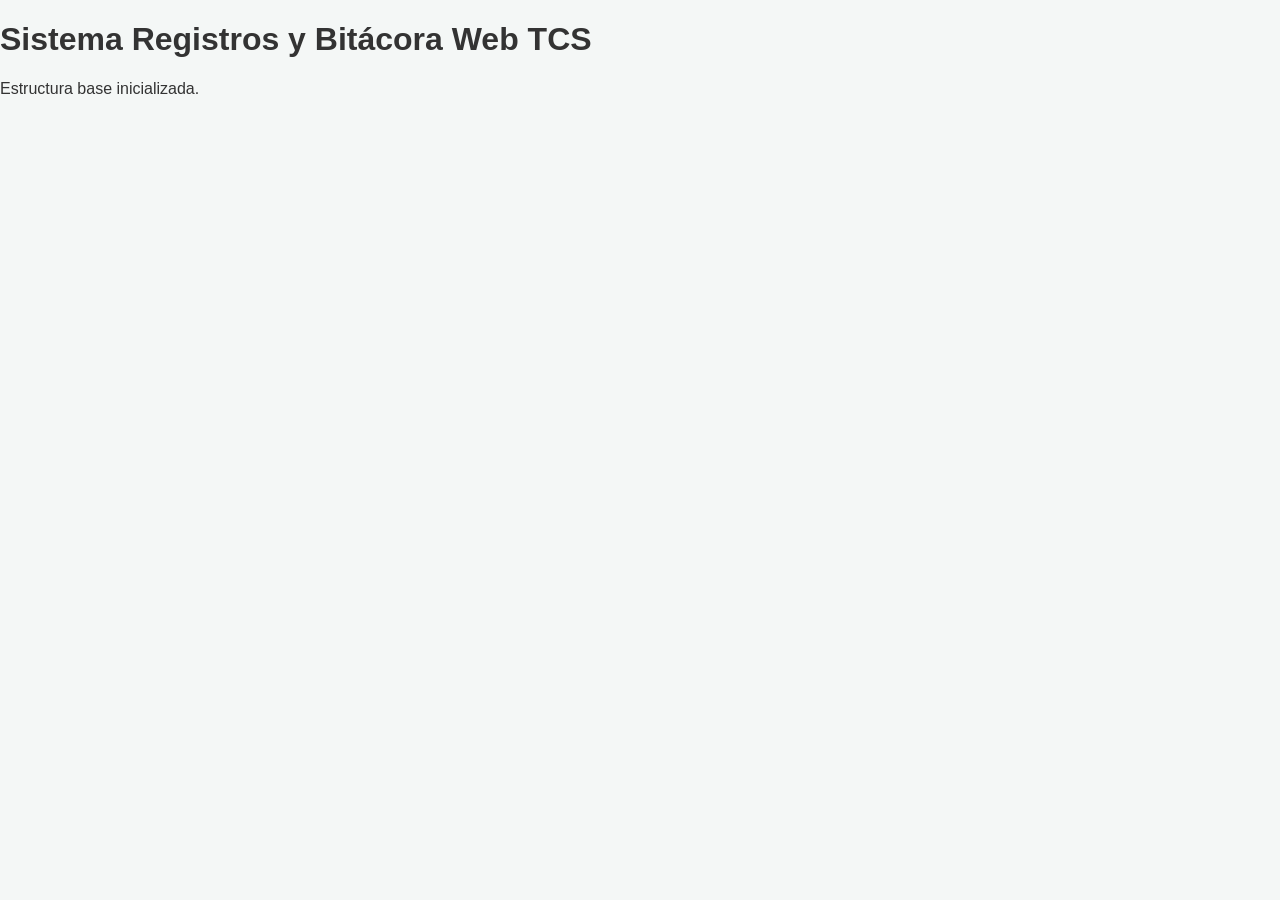
<file: web/index.html>
<!DOCTYPE html>
<html lang="es">
<head>
    <meta charset="UTF-8">
    <meta name="viewport" content="width=device-width, initial-scale=1.0">
    <title>Sistema de Gestión de Mantenciones TCS</title>
    <!-- Se enlazará el archivo de estilos principal -->
    <link rel="stylesheet" href="styles.css">
</head>
<body>

    <!-- Contenedor Base -->
    <div id="app">
        <header>
            <h1>Sistema Registros y Bitácora Web TCS</h1>
        </header>

        <main>
            <!-- Aquí irá inyectado el contenido principal de la web app -->
            <p>Estructura base inicializada.</p>
        </main>
    </div>

    <!-- Script de lógica base de Frontend -->
    <script src="app.js"></script>
</body>
</html>
</file>
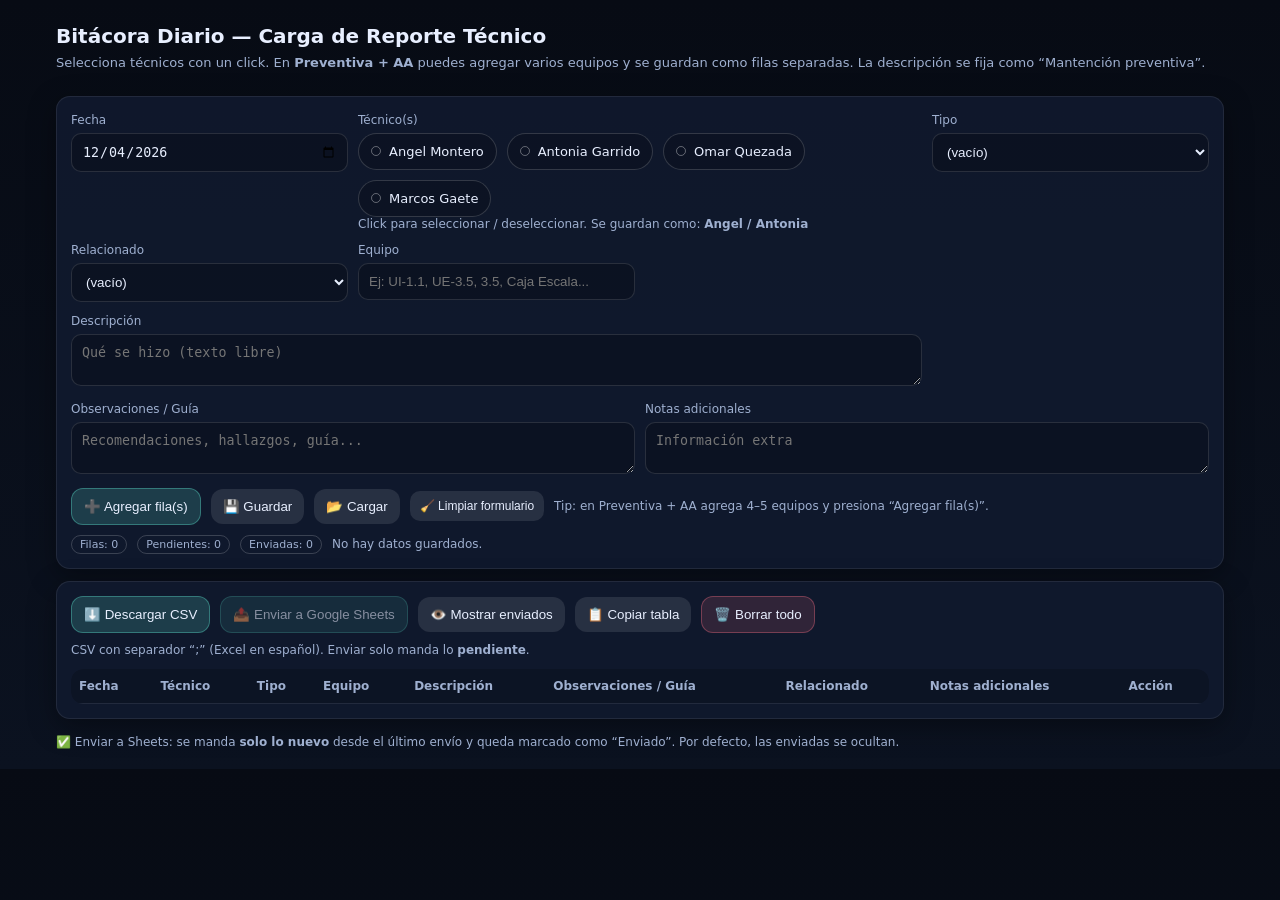
<file: webindex_V2.0_dev.html>
<!doctype html>
<html lang="es">
<head>
  <meta charset="utf-8" />
  <meta name="viewport" content="width=device-width,initial-scale=1" />
  <title>Bitácora Diario — Reporte Técnico</title>
  <style>
    :root { --bg:#0b1220; --card:#111a2e; --muted:#9fb0d0; --txt:#e8efff; --acc:#5eead4; --warn:#fbbf24; --danger:#fb7185; }
    * { box-sizing:border-box; }
    body { margin:0; font-family: system-ui,-apple-system,Segoe UI,Roboto,Arial; background: linear-gradient(180deg,#070b14,var(--bg)); color:var(--txt); }
    header { padding:24px 16px 8px; max-width:1200px; margin:0 auto; }
    h1 { margin:0 0 6px; font-size:20px; }
    p { margin:0; color:var(--muted); font-size:13px; line-height:1.35; }
    .wrap { max-width:1200px; margin:0 auto; padding:16px; display:grid; gap:12px; }
    .card { background: rgba(17,26,46,.92); border:1px solid rgba(255,255,255,.08); border-radius:14px; padding:14px; box-shadow:0 8px 28px rgba(0,0,0,.35); }
    .grid { display:grid; grid-template-columns:repeat(12,1fr); gap:10px; }
    label { display:block; font-size:12px; color:var(--muted); margin:2px 0 6px; }
    input, select, textarea { width:100%; padding:10px 10px; border-radius:10px; border:1px solid rgba(255,255,255,.12); background: rgba(0,0,0,.22); color:var(--txt); outline:none; }
    textarea { resize:vertical; min-height:42px; }
    input:focus, select:focus, textarea:focus { border-color: rgba(94,234,212,.6); box-shadow:0 0 0 3px rgba(94,234,212,.12); }

    .row2{grid-column:span 2;} .row3{grid-column:span 3;} .row4{grid-column:span 4;} .row5{grid-column:span 5;}
    .row6{grid-column:span 6;} .row7{grid-column:span 7;} .row8{grid-column:span 8;} .row9{grid-column:span 9;} .row12{grid-column:span 12;}

    .actions { display:flex; flex-wrap:wrap; gap:10px; align-items:center; }
    button { border:0; border-radius:12px; padding:10px 12px; background: rgba(255,255,255,.10); color:var(--txt); cursor:pointer; transition: transform .06s ease, background .15s ease; }
    button:hover { background: rgba(255,255,255,.14); }
    button:active { transform: translateY(1px); }
    button[disabled] { opacity:.55; cursor:not-allowed; }
    .primary { background: rgba(94,234,212,.18); border:1px solid rgba(94,234,212,.35); }
    .primary:hover { background: rgba(94,234,212,.24); }
    .danger { background: rgba(251,113,133,.14); border:1px solid rgba(251,113,133,.35); }
    .danger:hover { background: rgba(251,113,133,.20); }
    .small { padding:8px 10px; border-radius:10px; font-size:12px; }

    .hint { font-size:12px; color:var(--muted); }
    .pill { display:inline-block; padding:2px 8px; border-radius:999px; font-size:11px; border:1px solid rgba(255,255,255,.18); color:var(--muted); }
    .pill.ok { border-color: rgba(94,234,212,.35); color: rgba(94,234,212,.95); }
    .status { display:flex; gap:10px; align-items:center; flex-wrap:wrap; }

    table { width:100%; border-collapse:collapse; overflow:hidden; border-radius:12px; }
    th, td { border-bottom:1px solid rgba(255,255,255,.08); padding:10px 8px; text-align:left; vertical-align:top; font-size:12px; }
    th { color:var(--muted); font-weight:600; background: rgba(0,0,0,.18); position: sticky; top:0; }
    tr:hover td { background: rgba(255,255,255,.04); }
    tr.sent td { opacity:.75; }

    .footer { padding: 0 16px 20px; max-width:1200px; margin:0 auto; color:var(--muted); font-size:12px; }
    @media (max-width: 980px) { .row2,.row3,.row4,.row5,.row6,.row7,.row8,.row9 { grid-column: span 12; } header { padding-top:18px; } }

    /* Técnicos (puntitos + click) */
    .tecnicos-grid { display:flex; flex-wrap:wrap; gap:10px; }
    .chip { user-select:none; display:inline-flex; align-items:center; gap:8px; padding:10px 12px; border-radius:999px; border:1px solid rgba(255,255,255,.16); background: rgba(0,0,0,.18); cursor:pointer; }
    .chip:hover { background: rgba(255,255,255,.08); }
    .dot { width:10px; height:10px; border-radius:999px; border:1px solid rgba(255,255,255,.35); background: transparent; }
    .chip.selected { border-color: rgba(94,234,212,.55); background: rgba(94,234,212,.12); }
    .chip.selected .dot { background: rgba(94,234,212,.95); border-color: rgba(94,234,212,.95); }
    .chip .name { font-size:13px; }

    /* Equipos múltiples */
    .equipos-grid { display:grid; grid-template-columns: repeat(12, 1fr); gap:10px; }
    .equipos-grid .eq { grid-column: span 3; }
    @media (max-width: 980px) { .equipos-grid .eq { grid-column: span 12; } }

    /* Modal */
    .overlay { display:none; position:fixed; inset:0; background:rgba(0,0,0,.55); align-items:center; justify-content:center; padding:16px; z-index:9999; }
    .modal { max-width:520px; width:100%; background:rgba(17,26,46,.98); border:1px solid rgba(255,255,255,.10); border-radius:14px; padding:14px; box-shadow:0 18px 60px rgba(0,0,0,.55); }
    .modal-title { font-weight:700; margin-bottom:6px; }

    /* =========================================================
       ✅ Mejoras móvil (1), (2), (3) — SOLO CSS
       ========================================================= */

    /* Evitar corte general */
    html, body { max-width: 100%; overflow-x: hidden; }

    @media (max-width: 600px) {
      /* Tipografía/espaciado */
      header { padding:18px 12px 6px; }
      h1 { font-size:18px; }
      p { font-size:12px; }

      .wrap { padding:10px; gap:10px; }
      .card { padding:12px; }

      /* Botones en columna */
      .actions { flex-direction:column; align-items:stretch; }
      .actions button { width:100%; }

      /* Chips compactos */
      .tecnicos-grid { gap:8px; }
      .chip { padding:9px 11px; }
      .chip .name { font-size:12px; }

      /* =========================================================
         ✅ FIX DEFINITIVO: Tabla “responsive” tipo tarjetas
         - Se elimina el “corte” en vertical
         - Todo se adapta al ancho del celular
         ========================================================= */

      /* El wrapper ya no limita altura en móvil (evita que “falte” contenido) */
      #tablaWrap { max-height: none !important; overflow: visible !important; }

      /* Ocultamos encabezado y convertimos filas en bloques */
      #tabla thead { display:none; }
      #tabla, #tabla tbody, #tabla tr, #tabla td { display:block; width:100%; }

      /* Cada fila como “card” */
      #tabla tr {
        border:1px solid rgba(255,255,255,.10);
        border-radius:12px;
        overflow:hidden;
        margin-bottom:10px;
        background: rgba(0,0,0,.10);
      }

      /* Evitar hover raro en móvil */
      #tabla tr:hover td { background: transparent; }

      /* Cada celda en dos columnas: etiqueta + valor */
      #tabla td {
        border-bottom:1px solid rgba(255,255,255,.08);
        padding:10px 10px;
        font-size:12px;
        display:flex;
        gap:12px;
        justify-content:space-between;
        align-items:flex-start;
      }
      #tabla td:last-child { border-bottom:0; }

      /* Etiquetas */
      #tabla td::before {
        content:"";
        flex:0 0 42%;
        max-width:42%;
        color: var(--muted);
        font-weight:600;
      }

      /* Labels por columna (sin tocar HTML/JS) */
      #tabla td:nth-child(1)::before { content:"Fecha"; }
      #tabla td:nth-child(2)::before { content:"Técnico"; }
      #tabla td:nth-child(3)::before { content:"Tipo"; }
      #tabla td:nth-child(4)::before { content:"Equipo"; }
      #tabla td:nth-child(5)::before { content:"Descripción"; }
      #tabla td:nth-child(6)::before { content:"Observaciones / Guía"; }
      #tabla td:nth-child(7)::before { content:"Relacionado"; }
      #tabla td:nth-child(8)::before { content:"Notas adicionales"; }
      #tabla td:nth-child(9)::before { content:"Acción"; }

      /* Que el valor (derecha) rompa línea y no se salga */
      #tabla td { word-break: break-word; }
      #tabla td > * { max-width:100%; }

      /* Botones dentro de la tabla más cómodos */
      #tabla td button { width:auto; }
    }
  </style>
</head>
<body>
  <header>
    <h1>Bitácora Diario — Carga de Reporte Técnico</h1>
    <p>Selecciona técnicos con un click. En <b>Preventiva + AA</b> puedes agregar varios equipos y se guardan como filas separadas. La descripción se fija como “Mantención preventiva”.</p>
  </header>

  <div class="wrap">
    <div class="card">
      <div class="grid">
        <div class="row3">
          <label for="fecha">Fecha</label>
          <input id="fecha" type="date" />
        </div>

        <div class="row6">
          <label>Técnico(s)</label>
          <div id="tecnicosWrap" class="tecnicos-grid" aria-label="Selección de técnicos"></div>
          <input id="tecnico" type="hidden" value="" />
          <div class="hint">Click para seleccionar / deseleccionar. Se guardan como: <b>Angel / Antonia</b></div>
        </div>

        <div class="row3">
          <label for="tipo">Tipo</label>
          <select id="tipo">
            <option value="">(vacío)</option>
            <option>Preventiva</option>
            <option>Correctiva</option>
            <option>Emergencia</option>
            <option>Otro</option>
          </select>
        </div>

        <div class="row3">
          <label for="relacionado">Relacionado</label>
          <select id="relacionado">
            <option value="">(vacío)</option>
            <option>AA</option>
            <option>Presurizador</option>
            <option>Puertas Caja Escala</option>
            <option>Otro</option>
          </select>
        </div>

        <!-- Modo múltiple: Preventiva + AA -->
        <div class="row12" id="equiposWrap" style="display:none;">
          <label>Equipos AA (modo múltiple)</label>
          <div id="equiposList" class="equipos-grid"></div>
          <div class="actions" style="margin-top:10px;">
            <button id="btnMasEquipo" class="small primary" type="button">＋ Agregar otro equipo</button>
            <button id="btnMenosEquipo" class="small danger" type="button">－ Quitar último</button>
            <span class="hint">Cada equipo se guardará como una fila independiente.</span>
          </div>
        </div>

        <!-- Modo normal: un solo equipo -->
        <div class="row3" id="equipoSingleWrap">
          <label for="equipo">Equipo</label>
          <input id="equipo" type="text" placeholder="Ej: UI-1.1, UE-3.5, 3.5, Caja Escala..." />
        </div>

        <div class="row9">
          <label for="descripcion">Descripción</label>
          <textarea id="descripcion" placeholder="Qué se hizo (texto libre)"></textarea>
          <div class="hint" id="descHint" style="margin-top:6px; display:none;">En Preventiva + AA, la descripción queda fija y no se puede editar.</div>
        </div>

        <div class="row6">
          <label for="obs">Observaciones / Guía</label>
          <textarea id="obs" placeholder="Recomendaciones, hallazgos, guía..."></textarea>
        </div>

        <div class="row6">
          <label for="notas">Notas adicionales</label>
          <textarea id="notas" placeholder="Información extra"></textarea>
        </div>

        <div class="row12 actions">
          <button class="primary" id="btnAgregar" type="button">➕ Agregar fila(s)</button>
          <button id="btnGuardar" type="button">💾 Guardar</button>
          <button id="btnCargar" type="button">📂 Cargar</button>
          <button id="btnLimpiarForm" class="small" type="button">🧹 Limpiar formulario</button>
          <span class="hint">Tip: en Preventiva + AA agrega 4–5 equipos y presiona “Agregar fila(s)”.</span>
        </div>

        <div class="row12 status">
          <span class="pill">Filas: <span id="count">0</span></span>
          <span class="pill">Pendientes: <span id="pendingCount">0</span></span>
          <span class="pill">Enviadas: <span id="sentCount">0</span></span>
          <span id="msg" class="hint"></span>
        </div>
      </div>
    </div>

    <div class="card">
      <div class="actions" style="justify-content:space-between;">
        <div class="actions">
          <button class="primary" id="btnCSV" type="button">⬇️ Descargar CSV</button>
          <button class="primary" id="btnEnviarSheets" type="button">📤 Enviar a Google Sheets</button>
          <button id="btnToggleEnviados" type="button">👁️ Mostrar enviados</button>
          <button id="btnCopiar" type="button">📋 Copiar tabla</button>
          <button class="danger" id="btnBorrarTodo" type="button">🗑️ Borrar todo</button>
        </div>
        <div class="hint">CSV con separador “;” (Excel en español). Enviar solo manda lo <b>pendiente</b>.</div>
      </div>

      <div id="tablaWrap" style="margin-top:12px; overflow:auto; max-height: 52vh; border-radius:12px;">
        <table id="tabla">
          <thead>
            <tr>
              <th>Fecha</th>
              <th>Técnico</th>
              <th>Tipo</th>
              <th>Equipo</th>
              <th>Descripción</th>
              <th>Observaciones / Guía</th>
              <th>Relacionado</th>
              <th>Notas adicionales</th>
              <th>Acción</th>
            </tr>
          </thead>
          <tbody id="tbody"></tbody>
        </table>
      </div>
    </div>
  </div>

  <div class="footer">
    <div>✅ Enviar a Sheets: se manda <b>solo lo nuevo</b> desde el último envío y queda marcado como “Enviado”. Por defecto, las enviadas se ocultan.</div>
  </div>

  <!-- Modal Confirmación (evita window.confirm que puede fallar en preview/iframes) -->
  <div id="modalOverlay" class="overlay" aria-hidden="true">
    <div class="modal" role="dialog" aria-modal="true" aria-labelledby="modalTitle">
      <div id="modalTitle" class="modal-title">¿Borrar todo?</div>
      <div class="hint" style="margin-bottom:12px;">Esto eliminará <b>todas</b> las filas (pendientes y enviadas) de este navegador.</div>
      <div class="actions" style="justify-content:flex-end;">
        <button id="btnModalCancel" type="button">Cancelar</button>
        <button id="btnModalOk" class="danger" type="button">Sí, borrar</button>
      </div>
    </div>
  </div>

<script>
  // =========================================================
  // ✅ CONFIG GOOGLE SHEETS (pega tu URL acá)
  // =========================================================
  const SHEETS_ENDPOINT_URL = "https://script.google.com/macros/s/AKfycbw0sD8pfHt1hb2RUeg-ZQs4Viu-jZ2MKZqIYGuj8oiSzUV4A86eN5WGKuyKx-vh2JFe/exec";
  const SHEETS_USE_TOKEN = false;
  const SHEETS_TOKEN = "CAMBIA_ESTE_TOKEN";

  const STORAGE_KEY = "bitacora_diaria_v4"; // v4: incluye sent + showSent
  const CSV_SEPARATOR = ";";

  const $ = (id) => document.getElementById(id);
  const state = { rows: [], showSent: false };

  // ===== Helpers =====
  function todayISO() {
    const d = new Date();
    const tzOff = d.getTimezoneOffset() * 60000;
    return new Date(d - tzOff).toISOString().slice(0, 10);
  }

  function normalizeInput(s) { return (s ?? "").toString().trim(); }

  function setMsg(text) { $("msg").textContent = text || ""; }

  function escapeHTML(str) {
    return (str ?? "").toString().replace(/[&<>"']/g, m => ({
      "&": "&amp;",
      "<": "&lt;",
      ">": "&gt;",
      '"': "&quot;",
      "'": "&#039;"
    }[m]));
  }

  function uid() {
    return "r_" + Date.now().toString(36) + "_" + Math.random().toString(36).slice(2, 8);
  }

  // ===== Técnicos (chips toggle) =====
  const TECNICOS = [
    { full: "Angel Montero", first: "Angel" },
    { full: "Antonia Garrido", first: "Antonia" },
    { full: "Omar Quezada", first: "Omar" },
    { full: "Marcos Gaete", first: "Marcos" },
  ];

  const selectedTecnicos = new Set();

  function syncTecnicosHidden() {
    $("tecnico").value = Array.from(selectedTecnicos).join(" / ");
  }

  function renderTecnicosChips() {
    const wrap = $("tecnicosWrap");
    wrap.innerHTML = "";

    TECNICOS.forEach(t => {
      const isSelected = selectedTecnicos.has(t.first);
      const chip = document.createElement("div");
      chip.className = "chip" + (isSelected ? " selected" : "");
      chip.setAttribute("role", "button");
      chip.setAttribute("tabindex", "0");
      chip.innerHTML = `<span class="dot" aria-hidden="true"></span><span class="name">${escapeHTML(t.full)}</span>`;

      function toggle() {
        if (selectedTecnicos.has(t.first)) selectedTecnicos.delete(t.first);
        else selectedTecnicos.add(t.first);
        syncTecnicosHidden();
        renderTecnicosChips();
      }

      chip.addEventListener("click", toggle);
      chip.addEventListener("keydown", (e) => {
        if (e.key === "Enter" || e.key === " ") { e.preventDefault(); toggle(); }
      });

      wrap.appendChild(chip);
    });
  }

  function getTecnicosValue() {
    return normalizeInput($("tecnico").value);
  }

  // ===== Reglas: Preventiva + AA =====
  function isPreventivaAA() {
    return normalizeInput($("tipo").value) === "Preventiva" && normalizeInput($("relacionado").value) === "AA";
  }

  function setDescripcionMode(forceClear = false) {
    const d = $("descripcion");
    const hint = $("descHint");

    if (forceClear) {
      d.removeAttribute("readonly");
      d.value = "";
      hint.style.display = "none";
      return;
    }

    if (isPreventivaAA()) {
      d.value = "Mantención preventiva";
      d.setAttribute("readonly", "readonly");
      hint.style.display = "block";
    } else {
      d.removeAttribute("readonly");
      hint.style.display = "none";
      if (normalizeInput(d.value) === "Mantención preventiva") d.value = "";
    }
  }

  // ===== Equipos múltiples =====
  function toggleModoEquipos() {
    const multi = isPreventivaAA();
    $("equiposWrap").style.display = multi ? "block" : "none";
    $("equipoSingleWrap").style.display = multi ? "none" : "block";
    if (multi) setupEquiposMultiples(false);
  }

  function createEquipoInput(value = "") {
    const div = document.createElement("div");
    div.className = "eq";
    div.innerHTML = `<input data-eq type="text" placeholder="Ej: UI-1.1, UI-1.2, UE-3.5..." value="${escapeHTML(value)}" />`;
    return div;
  }

  function setupEquiposMultiples(reset = false) {
    const list = $("equiposList");
    if (reset) list.innerHTML = "";
    if (list.children.length === 0) list.appendChild(createEquipoInput());
  }

  function getEquiposMultiples() {
    return Array.from(document.querySelectorAll("input[data-eq]"))
      .map(i => normalizeInput(i.value))
      .filter(v => v.length > 0);
  }

  // ===== Tabla =====
  function countPending() {
    return state.rows.filter(r => !r.sent).length;
  }

  function countSent() {
    return state.rows.filter(r => !!r.sent).length;
  }

  function render() {
    $("count").textContent = String(state.rows.length);
    $("pendingCount").textContent = String(countPending());
    $("sentCount").textContent = String(countSent());

    const canSend = countPending() > 0;
    $("btnEnviarSheets").disabled = !canSend;

    $("btnToggleEnviados").textContent = state.showSent ? "🙈 Ocultar enviados" : "👁️ Mostrar enviados";

    const tb = $("tbody");
    tb.innerHTML = "";

    const rowsToShow = state.showSent ? state.rows : state.rows.filter(r => !r.sent);

    rowsToShow.forEach((r) => {
      const idx = state.rows.findIndex(x => x.id === r.id);
      if (idx < 0) return;

      const tr = document.createElement("tr");
      if (r.sent) tr.classList.add("sent");

      const actionHtml = r.sent
        ? `<span class="pill ok">Enviado</span> <button class="small danger" data-del="${idx}" type="button">Eliminar</button>`
        : `<button class="small danger" data-del="${idx}" type="button">Eliminar</button>`;

      tr.innerHTML = `
        <td>${escapeHTML(r.fecha)}</td>
        <td>${escapeHTML(r.tecnico)}</td>
        <td>${escapeHTML(r.tipo)}</td>
        <td>${escapeHTML(r.equipo)}</td>
        <td>${escapeHTML(r.descripcion)}</td>
        <td>${escapeHTML(r.obs)}</td>
        <td>${escapeHTML(r.relacionado)}</td>
        <td>${escapeHTML(r.notas)}</td>
        <td>${actionHtml}</td>
      `;
      tb.appendChild(tr);
    });

    tb.querySelectorAll("button[data-del]").forEach(btn => {
      btn.addEventListener("click", (e) => {
        const i = Number(e.currentTarget.getAttribute("data-del"));
        state.rows.splice(i, 1);
        saveLocal(true);
        render();
      });
    });
  }

  // ===== Agregar filas =====
  function rowBaseFromForm() {
    return {
      fecha: normalizeInput($("fecha").value),
      tecnico: getTecnicosValue(),
      tipo: normalizeInput($("tipo").value),
      descripcion: normalizeInput($("descripcion").value),
      obs: normalizeInput($("obs").value),
      relacionado: normalizeInput($("relacionado").value),
      notas: normalizeInput($("notas").value),
    };
  }

  function addRowsFromForm() {
    const base = rowBaseFromForm();
    const hasSomething = Object.values(base).some(v => (v || "").length > 0) || normalizeInput($("equipo").value).length > 0;
    if (!hasSomething) { setMsg("El formulario está vacío."); return; }

    if (isPreventivaAA()) {
      const equipos = getEquiposMultiples();
      if (equipos.length === 0) { setMsg("Agrega al menos 1 equipo."); return; }

      equipos.forEach(eq => state.rows.push({
        id: uid(),
        sent: false,
        ...base,
        equipo: eq
      }));

      setMsg("Se agregaron " + equipos.length + " filas (una por equipo)." );
      saveLocal(true);
      render();
      clearFormKeepFecha();
      setupEquiposMultiples(true);
      return;
    }

    const equipo = normalizeInput($("equipo").value);
    state.rows.push({ id: uid(), sent: false, ...base, equipo });
    setMsg("Fila agregada.");
    saveLocal(true);
    render();
    clearFormKeepFecha();
  }

  function clearFormKeepFecha() {
    const keepFecha = $("fecha").value;

    selectedTecnicos.clear();
    syncTecnicosHidden();
    renderTecnicosChips();

    $("tipo").value = "";
    $("relacionado").value = "";
    $("equipo").value = "";
    $("obs").value = "";
    $("notas").value = "";

    setDescripcionMode(true);

    $("equiposWrap").style.display = "none";
    $("equipoSingleWrap").style.display = "block";

    $("fecha").value = keepFecha;
  }

  // ===== Export / Copy / Storage =====
  function csvCell(v) {
    const s = (v ?? "").toString();
    if (s.includes(CSV_SEPARATOR) || s.includes('"') || s.includes("\n")) {
      return '"' + s.replace(/"/g, '""') + '"';
    }
    return s;
  }

  function toCSV(rows) {
    const headers = ["Fecha", "Técnico", "Tipo", "Equipo", "Descripción", "Observaciones / Guía", "Relacionado", "Notas adicionales"];
    const lines = [];
    lines.push(headers.map(csvCell).join(CSV_SEPARATOR));
    for (const r of rows) {
      lines.push([r.fecha, r.tecnico, r.tipo, r.equipo, r.descripcion, r.obs, r.relacionado, r.notas].map(csvCell).join(CSV_SEPARATOR));
    }
    return lines.join("\n");
  }

  function download(filename, text, mime = "text/plain") {
    const blob = new Blob([text], { type: mime });
    const a = document.createElement("a");
    a.href = URL.createObjectURL(blob);
    a.download = filename;
    document.body.appendChild(a);
    a.click();
    a.remove();
    URL.revokeObjectURL(a.href);
  }

  async function copyTableAsTSV() {
    const headers = ["Fecha", "Técnico", "Tipo", "Equipo", "Descripción", "Observaciones / Guía", "Relacionado", "Notas adicionales"];
    const lines = [];
    lines.push(headers.join("\t"));
    for (const r of state.rows) {
      lines.push([r.fecha, r.tecnico, r.tipo, r.equipo, r.descripcion, r.obs, r.relacionado, r.notas].join("\t"));
    }
    await navigator.clipboard.writeText(lines.join("\n"));
    setMsg("Tabla copiada (TSV). Pega en Excel.");
  }

  function saveLocal(silent = false) {
    localStorage.setItem(STORAGE_KEY, JSON.stringify({ rows: state.rows, showSent: !!state.showSent }));
    if (!silent) setMsg("Guardado en este navegador.");
  }

  function loadLocal() {
    const raw = localStorage.getItem(STORAGE_KEY);
    if (!raw) { setMsg("No hay datos guardados."); return; }
    try {
      const parsed = JSON.parse(raw);
      const rows = Array.isArray(parsed) ? parsed : (parsed.rows || []);
      state.showSent = Array.isArray(parsed) ? false : !!parsed.showSent;

      if (!Array.isArray(rows)) throw new Error("Formato inválido");

      state.rows = rows.map(r => ({
        id: r.id || uid(),
        sent: typeof r.sent === "boolean" ? r.sent : false,
        fecha: r.fecha || "",
        tecnico: r.tecnico || "",
        tipo: r.tipo || "",
        equipo: r.equipo || "",
        descripcion: r.descripcion || "",
        obs: r.obs || "",
        relacionado: r.relacionado || "",
        notas: r.notas || "",
      }));

      render();
      setMsg("Datos cargados.");
    } catch {
      setMsg("Error al cargar (datos corruptos)." );
    }
  }

  function clearAll() {
    state.rows = [];
    saveLocal(true);
    render();
    setMsg("Todo borrado.");
  }

  // ===== Google Sheets (Enviar solo lo pendiente) =====
  function getPendingRows() {
    return state.rows.filter(r => !r.sent);
  }

  async function sendRowToSheets(r) {
    if (!normalizeInput(SHEETS_ENDPOINT_URL)) {
      throw new Error("Falta configurar SHEETS_ENDPOINT_URL.");
    }

    let subcat = "";
    if (r.tipo === "Preventiva" && r.relacionado === "AA") {
      subcat = "Aire Acondicionado";
    }

    const payload = {
      fecha_ejecucion: r.fecha,
      hora_ejecucion: "",
      sede_id: "SED-001",
      sector_id: "",
      tecnico_principal_texto: r.tecnico,
      tecnico_secundario_texto: "",
      tipo_trabajo_texto: r.tipo,
      relacionado_texto: r.relacionado,
      subcategoria: subcat,
      descripcion: r.descripcion,
      observaciones: r.obs,
      notas_adicionales: r.notas,
      origen_registro: "Web técnico",
      es_excepcion: false,
      motivo_excepcion: "",
      visible_en_informe: true,
      periodo_informe: r.fecha ? r.fecha.substring(0, 7) : "",
      equipos_texto: r.equipo
    };

    if (SHEETS_USE_TOKEN) {
      payload.token = SHEETS_TOKEN;
    }

    const res = await fetch(SHEETS_ENDPOINT_URL, {
      method: "POST",
      headers: { "Content-Type": "text/plain;charset=utf-8" },
      redirect: "follow",
      body: JSON.stringify(payload)
    });

    const data = await res.json().catch(() => ({}));
    if (!res.ok || data.success !== true) {
      throw new Error(data.error || ("HTTP " + res.status));
    }

    return data;
  }

  async function sendPendingToSheets() {
    const pending = getPendingRows();
    if (pending.length === 0) { setMsg("No hay filas pendientes."); return; }

    $("btnEnviarSheets").disabled = true;
    setMsg(`Enviando ${pending.length} fila(s) a Google Sheets...`);

    let successCount = 0;
    try {
      for (let i = 0; i < pending.length; i++) {
        const row = pending[i];
        setMsg(`Enviando fila ${i + 1} de ${pending.length}...`);
        
        await sendRowToSheets(row);
        
        const idx = state.rows.findIndex(x => x.id === row.id);
        if (idx >= 0) {
          state.rows[idx].sent = true;
          saveLocal(true);
          render();
        }
        successCount++;
      }
      setMsg("Listo ✅ Filas insertadas: " + successCount);
    } catch (e) {
      setMsg(`Error al enviar (enviadas ${successCount}): ` + (e?.message || e));
      render();
    }
  }

  // ===== Modal (Borrar todo) =====
  function openModal() {
    const o = $("modalOverlay");
    o.style.display = "flex";
    o.setAttribute("aria-hidden", "false");
  }

  function closeModal() {
    const o = $("modalOverlay");
    o.style.display = "none";
    o.setAttribute("aria-hidden", "true");
  }

  // ===== Self-tests =====
  function assert(name, cond) { if (!cond) throw new Error("Test falló: " + name); }
  function runSelfTests() {
    const prevSelected = Array.from(selectedTecnicos);
    const prevTecnicoVal = $("tecnico").value;

    try {
      assert("normalizeInput trims", normalizeInput("  a ") === "a");
      assert("csvCell quotes separator", csvCell("a;b").startsWith('"') && csvCell("a;b").endsWith('"'));
      assert("csvCell quotes newline", csvCell("a\n1").startsWith('"') && csvCell("a\n1").endsWith('"'));

      const tmp = [
        { id:"1", sent:false, fecha:"", tecnico:"", tipo:"", equipo:"", descripcion:"", obs:"", relacionado:"", notas:"" },
        { id:"2", sent:true,  fecha:"", tecnico:"", tipo:"", equipo:"", descripcion:"", obs:"", relacionado:"", notas:"" }
      ];
      assert("pending filter", tmp.filter(r => !r.sent).length === 1);

      const csv = toCSV([{ fecha: "2026-02-03", tecnico: "Angel", tipo: "Preventiva", equipo: "UI-1.1", descripcion: "Mantención preventiva", obs: "", relacionado: "AA", notas: "" }]);
      assert("toCSV contains newline", csv.includes("\n"));
      assert("toCSV header present", csv.startsWith("Fecha" + CSV_SEPARATOR));

      selectedTecnicos.clear();
      selectedTecnicos.add("Angel");
      selectedTecnicos.add("Antonia");
      syncTecnicosHidden();
      const t = $("tecnico").value;
      assert("tecnicos join", t === "Angel / Antonia" || t === "Antonia / Angel");
    } finally {
      selectedTecnicos.clear();
      prevSelected.forEach(x => selectedTecnicos.add(x));
      $("tecnico").value = prevTecnicoVal;
      syncTecnicosHidden();
      renderTecnicosChips();
    }
  }

  // ===== Events =====
  $("tipo").addEventListener("change", () => { setDescripcionMode(false); toggleModoEquipos(); });
  $("relacionado").addEventListener("change", () => { setDescripcionMode(false); toggleModoEquipos(); });

  $("btnMasEquipo").addEventListener("click", () => { $("equiposList").appendChild(createEquipoInput()); });
  $("btnMenosEquipo").addEventListener("click", () => {
    const list = $("equiposList");
    if (list.children.length > 1) list.removeChild(list.lastElementChild);
  });

  $("btnAgregar").addEventListener("click", addRowsFromForm);
  $("btnLimpiarForm").addEventListener("click", () => {
    const keepFecha = $("fecha").value;
    clearFormKeepFecha();
    $("fecha").value = keepFecha;
    setMsg("Formulario limpio.");
  });

  $("btnGuardar").addEventListener("click", () => saveLocal(false));
  $("btnCargar").addEventListener("click", loadLocal);

  $("btnCSV").addEventListener("click", () => {
    if (state.rows.length === 0) { setMsg("No hay filas para exportar."); return; }
    const csv = toCSV(state.rows);
    const fecha = state.rows[0]?.fecha || todayISO();
    download("bitacora_" + fecha + ".csv", csv, "text/csv;charset=utf-8");
    setMsg("CSV descargado.");
  });

  $("btnEnviarSheets").addEventListener("click", sendPendingToSheets);

  $("btnToggleEnviados").addEventListener("click", () => {
    state.showSent = !state.showSent;
    saveLocal(true);
    render();
  });

  $("btnCopiar").addEventListener("click", async () => {
    if (state.rows.length === 0) { setMsg("No hay filas para copiar."); return; }
    try { await copyTableAsTSV(); }
    catch { setMsg("Tu navegador bloqueó el copiado (requiere HTTPS o permisos)." ); }
  });

  $("btnBorrarTodo").addEventListener("click", openModal);
  $("btnModalCancel").addEventListener("click", closeModal);
  $("btnModalOk").addEventListener("click", () => { closeModal(); clearAll(); });
  $("modalOverlay").addEventListener("click", (e) => {
    if (e.target === $("modalOverlay")) closeModal();
  });

  // ===== Init =====
  $("fecha").value = todayISO();

  selectedTecnicos.clear();
  syncTecnicosHidden();
  renderTecnicosChips();

  setDescripcionMode(false);
  toggleModoEquipos();

  try { loadLocal(); } catch {}
  try { runSelfTests(); } catch (e) { console.error(e); setMsg("Error interno: revisa la consola."); }

  render();
</script>
</body>
</html>
</file>
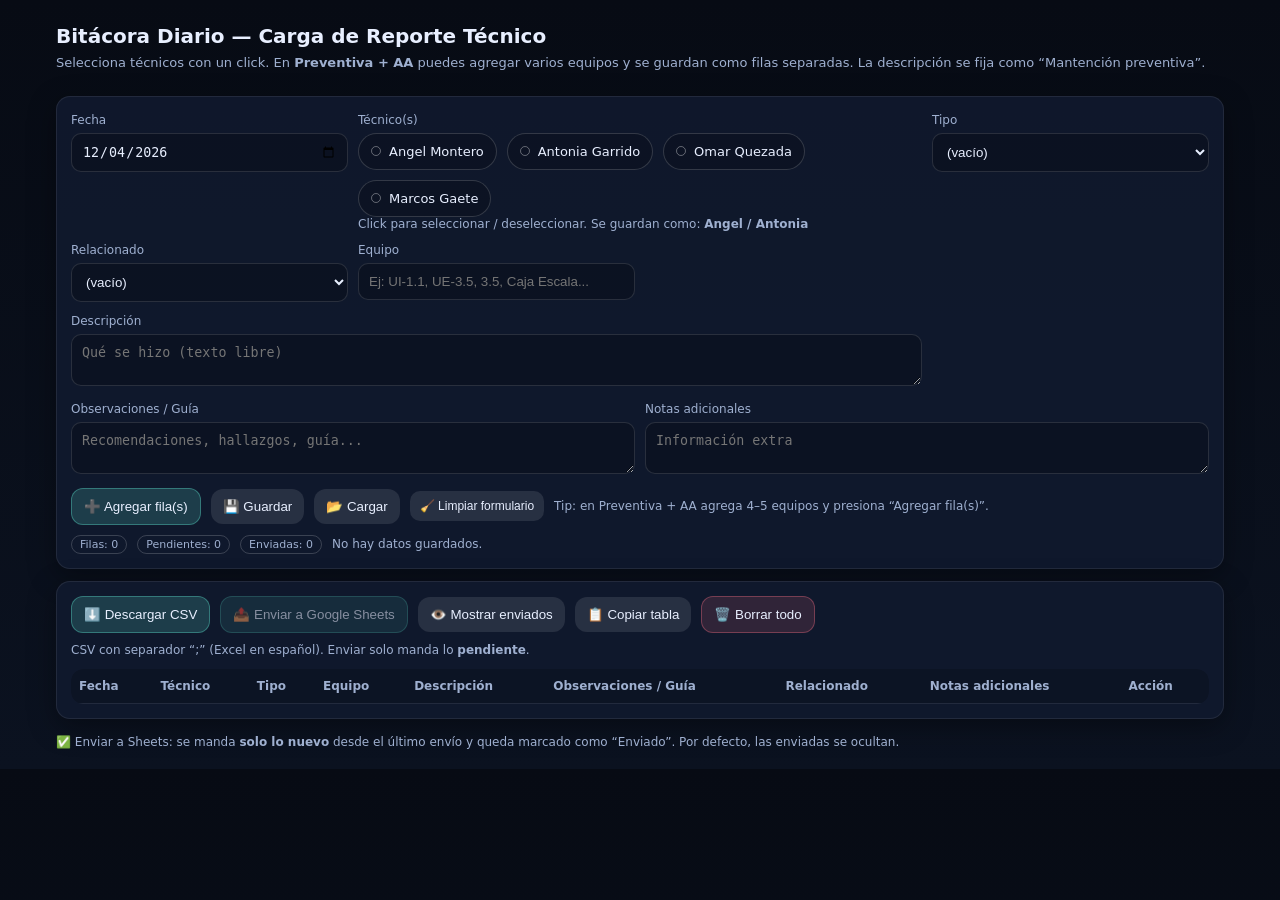
<file: web/index_V1.0_base_prueba.html>
<!doctype html>
<html lang="es">
<head>
  <meta charset="utf-8" />
  <meta name="viewport" content="width=device-width,initial-scale=1" />
  <title>Bitácora Diario — Reporte Técnico</title>
  <style>
    :root { --bg:#0b1220; --card:#111a2e; --muted:#9fb0d0; --txt:#e8efff; --acc:#5eead4; --warn:#fbbf24; --danger:#fb7185; }
    * { box-sizing:border-box; }
    body { margin:0; font-family: system-ui,-apple-system,Segoe UI,Roboto,Arial; background: linear-gradient(180deg,#070b14,var(--bg)); color:var(--txt); }
    header { padding:24px 16px 8px; max-width:1200px; margin:0 auto; }
    h1 { margin:0 0 6px; font-size:20px; }
    p { margin:0; color:var(--muted); font-size:13px; line-height:1.35; }
    .wrap { max-width:1200px; margin:0 auto; padding:16px; display:grid; gap:12px; }
    .card { background: rgba(17,26,46,.92); border:1px solid rgba(255,255,255,.08); border-radius:14px; padding:14px; box-shadow:0 8px 28px rgba(0,0,0,.35); }
    .grid { display:grid; grid-template-columns:repeat(12,1fr); gap:10px; }
    label { display:block; font-size:12px; color:var(--muted); margin:2px 0 6px; }
    input, select, textarea { width:100%; padding:10px 10px; border-radius:10px; border:1px solid rgba(255,255,255,.12); background: rgba(0,0,0,.22); color:var(--txt); outline:none; }
    textarea { resize:vertical; min-height:42px; }
    input:focus, select:focus, textarea:focus { border-color: rgba(94,234,212,.6); box-shadow:0 0 0 3px rgba(94,234,212,.12); }

    .row2{grid-column:span 2;} .row3{grid-column:span 3;} .row4{grid-column:span 4;} .row5{grid-column:span 5;}
    .row6{grid-column:span 6;} .row7{grid-column:span 7;} .row8{grid-column:span 8;} .row9{grid-column:span 9;} .row12{grid-column:span 12;}

    .actions { display:flex; flex-wrap:wrap; gap:10px; align-items:center; }
    button { border:0; border-radius:12px; padding:10px 12px; background: rgba(255,255,255,.10); color:var(--txt); cursor:pointer; transition: transform .06s ease, background .15s ease; }
    button:hover { background: rgba(255,255,255,.14); }
    button:active { transform: translateY(1px); }
    button[disabled] { opacity:.55; cursor:not-allowed; }
    .primary { background: rgba(94,234,212,.18); border:1px solid rgba(94,234,212,.35); }
    .primary:hover { background: rgba(94,234,212,.24); }
    .danger { background: rgba(251,113,133,.14); border:1px solid rgba(251,113,133,.35); }
    .danger:hover { background: rgba(251,113,133,.20); }
    .small { padding:8px 10px; border-radius:10px; font-size:12px; }

    .hint { font-size:12px; color:var(--muted); }
    .pill { display:inline-block; padding:2px 8px; border-radius:999px; font-size:11px; border:1px solid rgba(255,255,255,.18); color:var(--muted); }
    .pill.ok { border-color: rgba(94,234,212,.35); color: rgba(94,234,212,.95); }
    .status { display:flex; gap:10px; align-items:center; flex-wrap:wrap; }

    table { width:100%; border-collapse:collapse; overflow:hidden; border-radius:12px; }
    th, td { border-bottom:1px solid rgba(255,255,255,.08); padding:10px 8px; text-align:left; vertical-align:top; font-size:12px; }
    th { color:var(--muted); font-weight:600; background: rgba(0,0,0,.18); position: sticky; top:0; }
    tr:hover td { background: rgba(255,255,255,.04); }
    tr.sent td { opacity:.75; }

    .footer { padding: 0 16px 20px; max-width:1200px; margin:0 auto; color:var(--muted); font-size:12px; }
    @media (max-width: 980px) { .row2,.row3,.row4,.row5,.row6,.row7,.row8,.row9 { grid-column: span 12; } header { padding-top:18px; } }

    /* Técnicos (puntitos + click) */
    .tecnicos-grid { display:flex; flex-wrap:wrap; gap:10px; }
    .chip { user-select:none; display:inline-flex; align-items:center; gap:8px; padding:10px 12px; border-radius:999px; border:1px solid rgba(255,255,255,.16); background: rgba(0,0,0,.18); cursor:pointer; }
    .chip:hover { background: rgba(255,255,255,.08); }
    .dot { width:10px; height:10px; border-radius:999px; border:1px solid rgba(255,255,255,.35); background: transparent; }
    .chip.selected { border-color: rgba(94,234,212,.55); background: rgba(94,234,212,.12); }
    .chip.selected .dot { background: rgba(94,234,212,.95); border-color: rgba(94,234,212,.95); }
    .chip .name { font-size:13px; }

    /* Equipos múltiples */
    .equipos-grid { display:grid; grid-template-columns: repeat(12, 1fr); gap:10px; }
    .equipos-grid .eq { grid-column: span 3; }
    @media (max-width: 980px) { .equipos-grid .eq { grid-column: span 12; } }

    /* Modal */
    .overlay { display:none; position:fixed; inset:0; background:rgba(0,0,0,.55); align-items:center; justify-content:center; padding:16px; z-index:9999; }
    .modal { max-width:520px; width:100%; background:rgba(17,26,46,.98); border:1px solid rgba(255,255,255,.10); border-radius:14px; padding:14px; box-shadow:0 18px 60px rgba(0,0,0,.55); }
    .modal-title { font-weight:700; margin-bottom:6px; }

    /* =========================================================
       ✅ Mejoras móvil (1), (2), (3) — SOLO CSS
       ========================================================= */

    /* Evitar corte general */
    html, body { max-width: 100%; overflow-x: hidden; }

    @media (max-width: 600px) {
      /* Tipografía/espaciado */
      header { padding:18px 12px 6px; }
      h1 { font-size:18px; }
      p { font-size:12px; }

      .wrap { padding:10px; gap:10px; }
      .card { padding:12px; }

      /* Botones en columna */
      .actions { flex-direction:column; align-items:stretch; }
      .actions button { width:100%; }

      /* Chips compactos */
      .tecnicos-grid { gap:8px; }
      .chip { padding:9px 11px; }
      .chip .name { font-size:12px; }

      /* =========================================================
         ✅ FIX DEFINITIVO: Tabla “responsive” tipo tarjetas
         - Se elimina el “corte” en vertical
         - Todo se adapta al ancho del celular
         ========================================================= */

      /* El wrapper ya no limita altura en móvil (evita que “falte” contenido) */
      #tablaWrap { max-height: none !important; overflow: visible !important; }

      /* Ocultamos encabezado y convertimos filas en bloques */
      #tabla thead { display:none; }
      #tabla, #tabla tbody, #tabla tr, #tabla td { display:block; width:100%; }

      /* Cada fila como “card” */
      #tabla tr {
        border:1px solid rgba(255,255,255,.10);
        border-radius:12px;
        overflow:hidden;
        margin-bottom:10px;
        background: rgba(0,0,0,.10);
      }

      /* Evitar hover raro en móvil */
      #tabla tr:hover td { background: transparent; }

      /* Cada celda en dos columnas: etiqueta + valor */
      #tabla td {
        border-bottom:1px solid rgba(255,255,255,.08);
        padding:10px 10px;
        font-size:12px;
        display:flex;
        gap:12px;
        justify-content:space-between;
        align-items:flex-start;
      }
      #tabla td:last-child { border-bottom:0; }

      /* Etiquetas */
      #tabla td::before {
        content:"";
        flex:0 0 42%;
        max-width:42%;
        color: var(--muted);
        font-weight:600;
      }

      /* Labels por columna (sin tocar HTML/JS) */
      #tabla td:nth-child(1)::before { content:"Fecha"; }
      #tabla td:nth-child(2)::before { content:"Técnico"; }
      #tabla td:nth-child(3)::before { content:"Tipo"; }
      #tabla td:nth-child(4)::before { content:"Equipo"; }
      #tabla td:nth-child(5)::before { content:"Descripción"; }
      #tabla td:nth-child(6)::before { content:"Observaciones / Guía"; }
      #tabla td:nth-child(7)::before { content:"Relacionado"; }
      #tabla td:nth-child(8)::before { content:"Notas adicionales"; }
      #tabla td:nth-child(9)::before { content:"Acción"; }

      /* Que el valor (derecha) rompa línea y no se salga */
      #tabla td { word-break: break-word; }
      #tabla td > * { max-width:100%; }

      /* Botones dentro de la tabla más cómodos */
      #tabla td button { width:auto; }
    }
  </style>
</head>
<body>
  <header>
    <h1>Bitácora Diario — Carga de Reporte Técnico</h1>
    <p>Selecciona técnicos con un click. En <b>Preventiva + AA</b> puedes agregar varios equipos y se guardan como filas separadas. La descripción se fija como “Mantención preventiva”.</p>
  </header>

  <div class="wrap">
    <div class="card">
      <div class="grid">
        <div class="row3">
          <label for="fecha">Fecha</label>
          <input id="fecha" type="date" />
        </div>

        <div class="row6">
          <label>Técnico(s)</label>
          <div id="tecnicosWrap" class="tecnicos-grid" aria-label="Selección de técnicos"></div>
          <input id="tecnico" type="hidden" value="" />
          <div class="hint">Click para seleccionar / deseleccionar. Se guardan como: <b>Angel / Antonia</b></div>
        </div>

        <div class="row3">
          <label for="tipo">Tipo</label>
          <select id="tipo">
            <option value="">(vacío)</option>
            <option>Preventiva</option>
            <option>Correctiva</option>
            <option>Emergencia</option>
            <option>Otro</option>
          </select>
        </div>

        <div class="row3">
          <label for="relacionado">Relacionado</label>
          <select id="relacionado">
            <option value="">(vacío)</option>
            <option>AA</option>
            <option>Presurizador</option>
            <option>Puertas Caja Escala</option>
            <option>Otro</option>
          </select>
        </div>

        <!-- Modo múltiple: Preventiva + AA -->
        <div class="row12" id="equiposWrap" style="display:none;">
          <label>Equipos AA (modo múltiple)</label>
          <div id="equiposList" class="equipos-grid"></div>
          <div class="actions" style="margin-top:10px;">
            <button id="btnMasEquipo" class="small primary" type="button">＋ Agregar otro equipo</button>
            <button id="btnMenosEquipo" class="small danger" type="button">－ Quitar último</button>
            <span class="hint">Cada equipo se guardará como una fila independiente.</span>
          </div>
        </div>

        <!-- Modo normal: un solo equipo -->
        <div class="row3" id="equipoSingleWrap">
          <label for="equipo">Equipo</label>
          <input id="equipo" type="text" placeholder="Ej: UI-1.1, UE-3.5, 3.5, Caja Escala..." />
        </div>

        <div class="row9">
          <label for="descripcion">Descripción</label>
          <textarea id="descripcion" placeholder="Qué se hizo (texto libre)"></textarea>
          <div class="hint" id="descHint" style="margin-top:6px; display:none;">En Preventiva + AA, la descripción queda fija y no se puede editar.</div>
        </div>

        <div class="row6">
          <label for="obs">Observaciones / Guía</label>
          <textarea id="obs" placeholder="Recomendaciones, hallazgos, guía..."></textarea>
        </div>

        <div class="row6">
          <label for="notas">Notas adicionales</label>
          <textarea id="notas" placeholder="Información extra"></textarea>
        </div>

        <div class="row12 actions">
          <button class="primary" id="btnAgregar" type="button">➕ Agregar fila(s)</button>
          <button id="btnGuardar" type="button">💾 Guardar</button>
          <button id="btnCargar" type="button">📂 Cargar</button>
          <button id="btnLimpiarForm" class="small" type="button">🧹 Limpiar formulario</button>
          <span class="hint">Tip: en Preventiva + AA agrega 4–5 equipos y presiona “Agregar fila(s)”.</span>
        </div>

        <div class="row12 status">
          <span class="pill">Filas: <span id="count">0</span></span>
          <span class="pill">Pendientes: <span id="pendingCount">0</span></span>
          <span class="pill">Enviadas: <span id="sentCount">0</span></span>
          <span id="msg" class="hint"></span>
        </div>
      </div>
    </div>

    <div class="card">
      <div class="actions" style="justify-content:space-between;">
        <div class="actions">
          <button class="primary" id="btnCSV" type="button">⬇️ Descargar CSV</button>
          <button class="primary" id="btnEnviarSheets" type="button">📤 Enviar a Google Sheets</button>
          <button id="btnToggleEnviados" type="button">👁️ Mostrar enviados</button>
          <button id="btnCopiar" type="button">📋 Copiar tabla</button>
          <button class="danger" id="btnBorrarTodo" type="button">🗑️ Borrar todo</button>
        </div>
        <div class="hint">CSV con separador “;” (Excel en español). Enviar solo manda lo <b>pendiente</b>.</div>
      </div>

      <div id="tablaWrap" style="margin-top:12px; overflow:auto; max-height: 52vh; border-radius:12px;">
        <table id="tabla">
          <thead>
            <tr>
              <th>Fecha</th>
              <th>Técnico</th>
              <th>Tipo</th>
              <th>Equipo</th>
              <th>Descripción</th>
              <th>Observaciones / Guía</th>
              <th>Relacionado</th>
              <th>Notas adicionales</th>
              <th>Acción</th>
            </tr>
          </thead>
          <tbody id="tbody"></tbody>
        </table>
      </div>
    </div>
  </div>

  <div class="footer">
    <div>✅ Enviar a Sheets: se manda <b>solo lo nuevo</b> desde el último envío y queda marcado como “Enviado”. Por defecto, las enviadas se ocultan.</div>
  </div>

  <!-- Modal Confirmación (evita window.confirm que puede fallar en preview/iframes) -->
  <div id="modalOverlay" class="overlay" aria-hidden="true">
    <div class="modal" role="dialog" aria-modal="true" aria-labelledby="modalTitle">
      <div id="modalTitle" class="modal-title">¿Borrar todo?</div>
      <div class="hint" style="margin-bottom:12px;">Esto eliminará <b>todas</b> las filas (pendientes y enviadas) de este navegador.</div>
      <div class="actions" style="justify-content:flex-end;">
        <button id="btnModalCancel" type="button">Cancelar</button>
        <button id="btnModalOk" class="danger" type="button">Sí, borrar</button>
      </div>
    </div>
  </div>

<script>
  // =========================================================
  // ✅ CONFIG GOOGLE SHEETS (pega tu URL acá)
  // =========================================================
  const SHEETS_ENDPOINT_URL = "https://script.google.com/macros/s/AKfycbw0sD8pfHt1hb2RUeg-ZQs4Viu-jZ2MKZqIYGuj8oiSzUV4A86eN5WGKuyKx-vh2JFe/exec";
  const SHEETS_USE_TOKEN = false;
  const SHEETS_TOKEN = "CAMBIA_ESTE_TOKEN";

  const STORAGE_KEY = "bitacora_diaria_v4"; // v4: incluye sent + showSent
  const CSV_SEPARATOR = ";";

  const $ = (id) => document.getElementById(id);
  const state = { rows: [], showSent: false };

  // ===== Helpers =====
  function todayISO() {
    const d = new Date();
    const tzOff = d.getTimezoneOffset() * 60000;
    return new Date(d - tzOff).toISOString().slice(0, 10);
  }

  function normalizeInput(s) { return (s ?? "").toString().trim(); }

  function setMsg(text) { $("msg").textContent = text || ""; }

  function escapeHTML(str) {
    return (str ?? "").toString().replace(/[&<>"']/g, m => ({
      "&": "&amp;",
      "<": "&lt;",
      ">": "&gt;",
      '"': "&quot;",
      "'": "&#039;"
    }[m]));
  }

  function uid() {
    return "r_" + Date.now().toString(36) + "_" + Math.random().toString(36).slice(2, 8);
  }

  // ===== Técnicos (chips toggle) =====
  const TECNICOS = [
    { full: "Angel Montero", first: "Angel" },
    { full: "Antonia Garrido", first: "Antonia" },
    { full: "Omar Quezada", first: "Omar" },
    { full: "Marcos Gaete", first: "Marcos" },
  ];

  const selectedTecnicos = new Set();

  function syncTecnicosHidden() {
    $("tecnico").value = Array.from(selectedTecnicos).join(" / ");
  }

  function renderTecnicosChips() {
    const wrap = $("tecnicosWrap");
    wrap.innerHTML = "";

    TECNICOS.forEach(t => {
      const isSelected = selectedTecnicos.has(t.first);
      const chip = document.createElement("div");
      chip.className = "chip" + (isSelected ? " selected" : "");
      chip.setAttribute("role", "button");
      chip.setAttribute("tabindex", "0");
      chip.innerHTML = `<span class="dot" aria-hidden="true"></span><span class="name">${escapeHTML(t.full)}</span>`;

      function toggle() {
        if (selectedTecnicos.has(t.first)) selectedTecnicos.delete(t.first);
        else selectedTecnicos.add(t.first);
        syncTecnicosHidden();
        renderTecnicosChips();
      }

      chip.addEventListener("click", toggle);
      chip.addEventListener("keydown", (e) => {
        if (e.key === "Enter" || e.key === " ") { e.preventDefault(); toggle(); }
      });

      wrap.appendChild(chip);
    });
  }

  function getTecnicosValue() {
    return normalizeInput($("tecnico").value);
  }

  // ===== Reglas: Preventiva + AA =====
  function isPreventivaAA() {
    return normalizeInput($("tipo").value) === "Preventiva" && normalizeInput($("relacionado").value) === "AA";
  }

  function setDescripcionMode(forceClear = false) {
    const d = $("descripcion");
    const hint = $("descHint");

    if (forceClear) {
      d.removeAttribute("readonly");
      d.value = "";
      hint.style.display = "none";
      return;
    }

    if (isPreventivaAA()) {
      d.value = "Mantención preventiva";
      d.setAttribute("readonly", "readonly");
      hint.style.display = "block";
    } else {
      d.removeAttribute("readonly");
      hint.style.display = "none";
      if (normalizeInput(d.value) === "Mantención preventiva") d.value = "";
    }
  }

  // ===== Equipos múltiples =====
  function toggleModoEquipos() {
    const multi = isPreventivaAA();
    $("equiposWrap").style.display = multi ? "block" : "none";
    $("equipoSingleWrap").style.display = multi ? "none" : "block";
    if (multi) setupEquiposMultiples(false);
  }

  function createEquipoInput(value = "") {
    const div = document.createElement("div");
    div.className = "eq";
    div.innerHTML = `<input data-eq type="text" placeholder="Ej: UI-1.1, UI-1.2, UE-3.5..." value="${escapeHTML(value)}" />`;
    return div;
  }

  function setupEquiposMultiples(reset = false) {
    const list = $("equiposList");
    if (reset) list.innerHTML = "";
    if (list.children.length === 0) list.appendChild(createEquipoInput());
  }

  function getEquiposMultiples() {
    return Array.from(document.querySelectorAll("input[data-eq]"))
      .map(i => normalizeInput(i.value))
      .filter(v => v.length > 0);
  }

  // ===== Tabla =====
  function countPending() {
    return state.rows.filter(r => !r.sent).length;
  }

  function countSent() {
    return state.rows.filter(r => !!r.sent).length;
  }

  function render() {
    $("count").textContent = String(state.rows.length);
    $("pendingCount").textContent = String(countPending());
    $("sentCount").textContent = String(countSent());

    const canSend = countPending() > 0;
    $("btnEnviarSheets").disabled = !canSend;

    $("btnToggleEnviados").textContent = state.showSent ? "🙈 Ocultar enviados" : "👁️ Mostrar enviados";

    const tb = $("tbody");
    tb.innerHTML = "";

    const rowsToShow = state.showSent ? state.rows : state.rows.filter(r => !r.sent);

    rowsToShow.forEach((r) => {
      const idx = state.rows.findIndex(x => x.id === r.id);
      if (idx < 0) return;

      const tr = document.createElement("tr");
      if (r.sent) tr.classList.add("sent");

      const actionHtml = r.sent
        ? `<span class="pill ok">Enviado</span> <button class="small danger" data-del="${idx}" type="button">Eliminar</button>`
        : `<button class="small danger" data-del="${idx}" type="button">Eliminar</button>`;

      tr.innerHTML = `
        <td>${escapeHTML(r.fecha)}</td>
        <td>${escapeHTML(r.tecnico)}</td>
        <td>${escapeHTML(r.tipo)}</td>
        <td>${escapeHTML(r.equipo)}</td>
        <td>${escapeHTML(r.descripcion)}</td>
        <td>${escapeHTML(r.obs)}</td>
        <td>${escapeHTML(r.relacionado)}</td>
        <td>${escapeHTML(r.notas)}</td>
        <td>${actionHtml}</td>
      `;
      tb.appendChild(tr);
    });

    tb.querySelectorAll("button[data-del]").forEach(btn => {
      btn.addEventListener("click", (e) => {
        const i = Number(e.currentTarget.getAttribute("data-del"));
        state.rows.splice(i, 1);
        saveLocal(true);
        render();
      });
    });
  }

  // ===== Agregar filas =====
  function rowBaseFromForm() {
    return {
      fecha: normalizeInput($("fecha").value),
      tecnico: getTecnicosValue(),
      tipo: normalizeInput($("tipo").value),
      descripcion: normalizeInput($("descripcion").value),
      obs: normalizeInput($("obs").value),
      relacionado: normalizeInput($("relacionado").value),
      notas: normalizeInput($("notas").value),
    };
  }

  function addRowsFromForm() {
    const base = rowBaseFromForm();
    const hasSomething = Object.values(base).some(v => (v || "").length > 0) || normalizeInput($("equipo").value).length > 0;
    if (!hasSomething) { setMsg("El formulario está vacío."); return; }

    if (isPreventivaAA()) {
      const equipos = getEquiposMultiples();
      if (equipos.length === 0) { setMsg("Agrega al menos 1 equipo."); return; }

      equipos.forEach(eq => state.rows.push({
        id: uid(),
        sent: false,
        ...base,
        equipo: eq
      }));

      setMsg("Se agregaron " + equipos.length + " filas (una por equipo)." );
      saveLocal(true);
      render();
      clearFormKeepFecha();
      setupEquiposMultiples(true);
      return;
    }

    const equipo = normalizeInput($("equipo").value);
    state.rows.push({ id: uid(), sent: false, ...base, equipo });
    setMsg("Fila agregada.");
    saveLocal(true);
    render();
    clearFormKeepFecha();
  }

  function clearFormKeepFecha() {
    const keepFecha = $("fecha").value;

    selectedTecnicos.clear();
    syncTecnicosHidden();
    renderTecnicosChips();

    $("tipo").value = "";
    $("relacionado").value = "";
    $("equipo").value = "";
    $("obs").value = "";
    $("notas").value = "";

    setDescripcionMode(true);

    $("equiposWrap").style.display = "none";
    $("equipoSingleWrap").style.display = "block";

    $("fecha").value = keepFecha;
  }

  // ===== Export / Copy / Storage =====
  function csvCell(v) {
    const s = (v ?? "").toString();
    if (s.includes(CSV_SEPARATOR) || s.includes('"') || s.includes("\n")) {
      return '"' + s.replace(/"/g, '""') + '"';
    }
    return s;
  }

  function toCSV(rows) {
    const headers = ["Fecha", "Técnico", "Tipo", "Equipo", "Descripción", "Observaciones / Guía", "Relacionado", "Notas adicionales"];
    const lines = [];
    lines.push(headers.map(csvCell).join(CSV_SEPARATOR));
    for (const r of rows) {
      lines.push([r.fecha, r.tecnico, r.tipo, r.equipo, r.descripcion, r.obs, r.relacionado, r.notas].map(csvCell).join(CSV_SEPARATOR));
    }
    return lines.join("\n");
  }

  function download(filename, text, mime = "text/plain") {
    const blob = new Blob([text], { type: mime });
    const a = document.createElement("a");
    a.href = URL.createObjectURL(blob);
    a.download = filename;
    document.body.appendChild(a);
    a.click();
    a.remove();
    URL.revokeObjectURL(a.href);
  }

  async function copyTableAsTSV() {
    const headers = ["Fecha", "Técnico", "Tipo", "Equipo", "Descripción", "Observaciones / Guía", "Relacionado", "Notas adicionales"];
    const lines = [];
    lines.push(headers.join("\t"));
    for (const r of state.rows) {
      lines.push([r.fecha, r.tecnico, r.tipo, r.equipo, r.descripcion, r.obs, r.relacionado, r.notas].join("\t"));
    }
    await navigator.clipboard.writeText(lines.join("\n"));
    setMsg("Tabla copiada (TSV). Pega en Excel.");
  }

  function saveLocal(silent = false) {
    localStorage.setItem(STORAGE_KEY, JSON.stringify({ rows: state.rows, showSent: !!state.showSent }));
    if (!silent) setMsg("Guardado en este navegador.");
  }

  function loadLocal() {
    const raw = localStorage.getItem(STORAGE_KEY);
    if (!raw) { setMsg("No hay datos guardados."); return; }
    try {
      const parsed = JSON.parse(raw);
      const rows = Array.isArray(parsed) ? parsed : (parsed.rows || []);
      state.showSent = Array.isArray(parsed) ? false : !!parsed.showSent;

      if (!Array.isArray(rows)) throw new Error("Formato inválido");

      state.rows = rows.map(r => ({
        id: r.id || uid(),
        sent: typeof r.sent === "boolean" ? r.sent : false,
        fecha: r.fecha || "",
        tecnico: r.tecnico || "",
        tipo: r.tipo || "",
        equipo: r.equipo || "",
        descripcion: r.descripcion || "",
        obs: r.obs || "",
        relacionado: r.relacionado || "",
        notas: r.notas || "",
      }));

      render();
      setMsg("Datos cargados.");
    } catch {
      setMsg("Error al cargar (datos corruptos)." );
    }
  }

  function clearAll() {
    state.rows = [];
    saveLocal(true);
    render();
    setMsg("Todo borrado.");
  }

  // ===== Google Sheets (Enviar solo lo pendiente) =====
  function getPendingRows() {
    return state.rows.filter(r => !r.sent);
  }

  async function sendToSheets(rows) {
    if (!normalizeInput(SHEETS_ENDPOINT_URL)) {
      throw new Error("Falta configurar SHEETS_ENDPOINT_URL.");
    }

    const payload = {
      rows: rows.map(r => ({
        fecha: r.fecha,
        tecnico: r.tecnico,
        tipo: r.tipo,
        equipo: r.equipo,
        descripcion: r.descripcion,
        obs: r.obs,
        relacionado: r.relacionado,
        notas: r.notas,
        client_id: r.id
      })),
      ...(SHEETS_USE_TOKEN ? { token: SHEETS_TOKEN } : {})
    };

    const res = await fetch(SHEETS_ENDPOINT_URL, {
      method: "POST",
      headers: { "Content-Type": "text/plain;charset=utf-8" },
      redirect: "follow",
      body: JSON.stringify(payload)
    });

    const data = await res.json().catch(() => ({}));
    if (!res.ok || !data.ok) {
      throw new Error(data.error || ("HTTP " + res.status));
    }

    return data;
  }

  async function sendPendingToSheets() {
    const pending = getPendingRows();
    if (pending.length === 0) { setMsg("No hay filas pendientes."); return; }

    $("btnEnviarSheets").disabled = true;
    setMsg("Enviando " + pending.length + " fila(s) a Google Sheets...");

    try {
      const r = await sendToSheets(pending);

      const sentIds = new Set(pending.map(x => x.id));
      state.rows = state.rows.map(row => sentIds.has(row.id) ? { ...row, sent: true } : row);

      saveLocal(true);
      render();
      setMsg("Listo ✅ Filas insertadas: " + (r.inserted ?? pending.length));
    } catch (e) {
      setMsg("Error al enviar: " + (e?.message || e));
      render();
    }
  }

  // ===== Modal (Borrar todo) =====
  function openModal() {
    const o = $("modalOverlay");
    o.style.display = "flex";
    o.setAttribute("aria-hidden", "false");
  }

  function closeModal() {
    const o = $("modalOverlay");
    o.style.display = "none";
    o.setAttribute("aria-hidden", "true");
  }

  // ===== Self-tests =====
  function assert(name, cond) { if (!cond) throw new Error("Test falló: " + name); }
  function runSelfTests() {
    const prevSelected = Array.from(selectedTecnicos);
    const prevTecnicoVal = $("tecnico").value;

    try {
      assert("normalizeInput trims", normalizeInput("  a ") === "a");
      assert("csvCell quotes separator", csvCell("a;b").startsWith('"') && csvCell("a;b").endsWith('"'));
      assert("csvCell quotes newline", csvCell("a\n1").startsWith('"') && csvCell("a\n1").endsWith('"'));

      const tmp = [
        { id:"1", sent:false, fecha:"", tecnico:"", tipo:"", equipo:"", descripcion:"", obs:"", relacionado:"", notas:"" },
        { id:"2", sent:true,  fecha:"", tecnico:"", tipo:"", equipo:"", descripcion:"", obs:"", relacionado:"", notas:"" }
      ];
      assert("pending filter", tmp.filter(r => !r.sent).length === 1);

      const csv = toCSV([{ fecha: "2026-02-03", tecnico: "Angel", tipo: "Preventiva", equipo: "UI-1.1", descripcion: "Mantención preventiva", obs: "", relacionado: "AA", notas: "" }]);
      assert("toCSV contains newline", csv.includes("\n"));
      assert("toCSV header present", csv.startsWith("Fecha" + CSV_SEPARATOR));

      selectedTecnicos.clear();
      selectedTecnicos.add("Angel");
      selectedTecnicos.add("Antonia");
      syncTecnicosHidden();
      const t = $("tecnico").value;
      assert("tecnicos join", t === "Angel / Antonia" || t === "Antonia / Angel");
    } finally {
      selectedTecnicos.clear();
      prevSelected.forEach(x => selectedTecnicos.add(x));
      $("tecnico").value = prevTecnicoVal;
      syncTecnicosHidden();
      renderTecnicosChips();
    }
  }

  // ===== Events =====
  $("tipo").addEventListener("change", () => { setDescripcionMode(false); toggleModoEquipos(); });
  $("relacionado").addEventListener("change", () => { setDescripcionMode(false); toggleModoEquipos(); });

  $("btnMasEquipo").addEventListener("click", () => { $("equiposList").appendChild(createEquipoInput()); });
  $("btnMenosEquipo").addEventListener("click", () => {
    const list = $("equiposList");
    if (list.children.length > 1) list.removeChild(list.lastElementChild);
  });

  $("btnAgregar").addEventListener("click", addRowsFromForm);
  $("btnLimpiarForm").addEventListener("click", () => {
    const keepFecha = $("fecha").value;
    clearFormKeepFecha();
    $("fecha").value = keepFecha;
    setMsg("Formulario limpio.");
  });

  $("btnGuardar").addEventListener("click", () => saveLocal(false));
  $("btnCargar").addEventListener("click", loadLocal);

  $("btnCSV").addEventListener("click", () => {
    if (state.rows.length === 0) { setMsg("No hay filas para exportar."); return; }
    const csv = toCSV(state.rows);
    const fecha = state.rows[0]?.fecha || todayISO();
    download("bitacora_" + fecha + ".csv", csv, "text/csv;charset=utf-8");
    setMsg("CSV descargado.");
  });

  $("btnEnviarSheets").addEventListener("click", sendPendingToSheets);

  $("btnToggleEnviados").addEventListener("click", () => {
    state.showSent = !state.showSent;
    saveLocal(true);
    render();
  });

  $("btnCopiar").addEventListener("click", async () => {
    if (state.rows.length === 0) { setMsg("No hay filas para copiar."); return; }
    try { await copyTableAsTSV(); }
    catch { setMsg("Tu navegador bloqueó el copiado (requiere HTTPS o permisos)." ); }
  });

  $("btnBorrarTodo").addEventListener("click", openModal);
  $("btnModalCancel").addEventListener("click", closeModal);
  $("btnModalOk").addEventListener("click", () => { closeModal(); clearAll(); });
  $("modalOverlay").addEventListener("click", (e) => {
    if (e.target === $("modalOverlay")) closeModal();
  });

  // ===== Init =====
  $("fecha").value = todayISO();

  selectedTecnicos.clear();
  syncTecnicosHidden();
  renderTecnicosChips();

  setDescripcionMode(false);
  toggleModoEquipos();

  try { loadLocal(); } catch {}
  try { runSelfTests(); } catch (e) { console.error(e); setMsg("Error interno: revisa la consola."); }

  render();
</script>
</body>
</html>
</file>
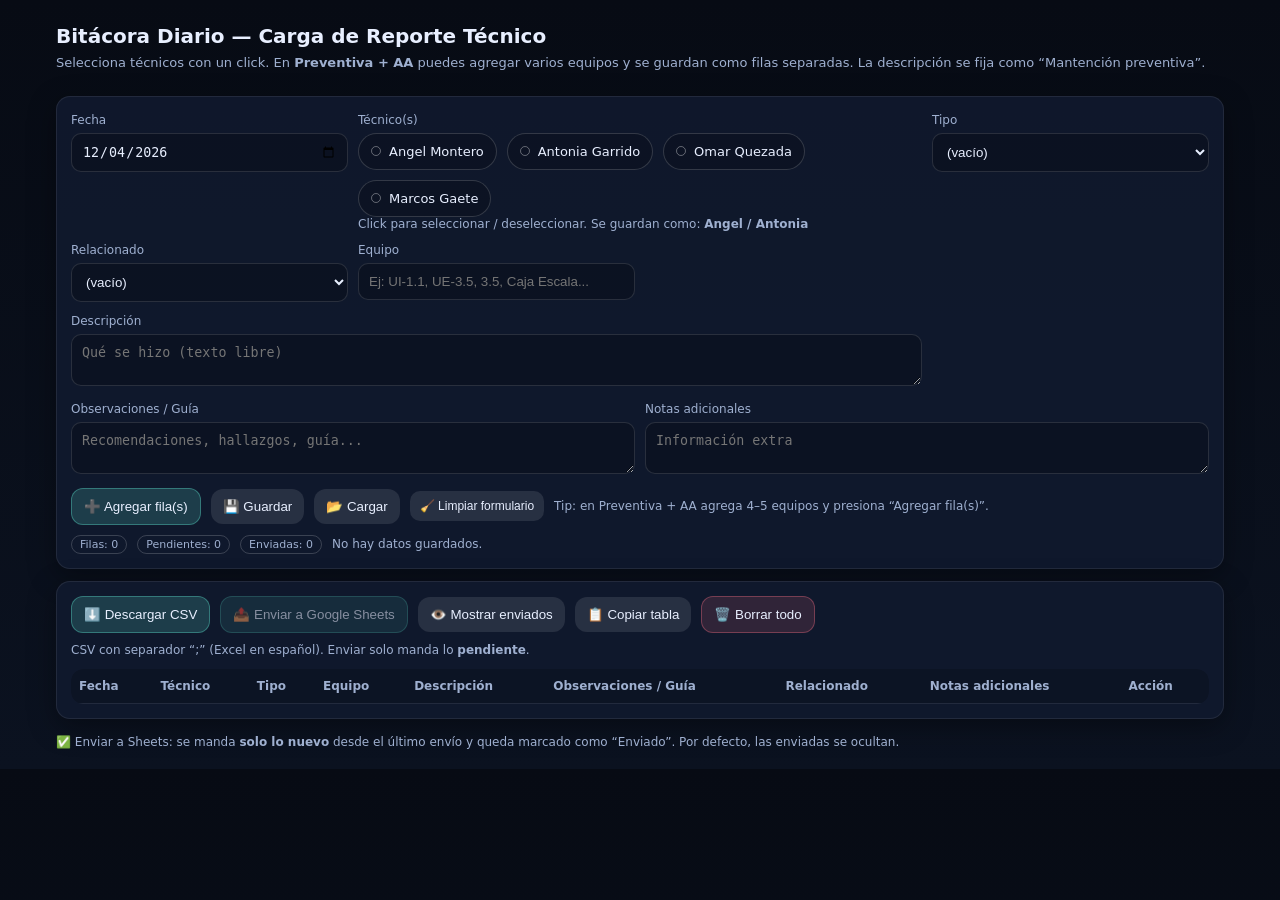
<file: web/index_V2.0_dev.html>
<!doctype html>
<html lang="es">

<head>
  <meta charset="utf-8" />
  <meta name="viewport" content="width=device-width,initial-scale=1" />
  <title>Bitácora Diario — Reporte Técnico</title>
  <style>
    :root {
      --bg: #0b1220;
      --card: #111a2e;
      --muted: #9fb0d0;
      --txt: #e8efff;
      --acc: #5eead4;
      --warn: #fbbf24;
      --danger: #fb7185;
    }

    * {
      box-sizing: border-box;
    }

    body {
      margin: 0;
      font-family: system-ui, -apple-system, Segoe UI, Roboto, Arial;
      background: linear-gradient(180deg, #070b14, var(--bg));
      color: var(--txt);
    }

    header {
      padding: 24px 16px 8px;
      max-width: 1200px;
      margin: 0 auto;
    }

    h1 {
      margin: 0 0 6px;
      font-size: 20px;
    }

    p {
      margin: 0;
      color: var(--muted);
      font-size: 13px;
      line-height: 1.35;
    }

    .wrap {
      max-width: 1200px;
      margin: 0 auto;
      padding: 16px;
      display: grid;
      gap: 12px;
    }

    .card {
      background: rgba(17, 26, 46, .92);
      border: 1px solid rgba(255, 255, 255, .08);
      border-radius: 14px;
      padding: 14px;
      box-shadow: 0 8px 28px rgba(0, 0, 0, .35);
    }

    .grid {
      display: grid;
      grid-template-columns: repeat(12, 1fr);
      gap: 10px;
    }

    label {
      display: block;
      font-size: 12px;
      color: var(--muted);
      margin: 2px 0 6px;
    }

    input,
    select,
    textarea {
      width: 100%;
      padding: 10px 10px;
      border-radius: 10px;
      border: 1px solid rgba(255, 255, 255, .12);
      background: rgba(0, 0, 0, .22);
      color: var(--txt);
      outline: none;
    }

    textarea {
      resize: vertical;
      min-height: 42px;
    }

    input:focus,
    select:focus,
    textarea:focus {
      border-color: rgba(94, 234, 212, .6);
      box-shadow: 0 0 0 3px rgba(94, 234, 212, .12);
    }

    .row2 {
      grid-column: span 2;
    }

    .row3 {
      grid-column: span 3;
    }

    .row4 {
      grid-column: span 4;
    }

    .row5 {
      grid-column: span 5;
    }

    .row6 {
      grid-column: span 6;
    }

    .row7 {
      grid-column: span 7;
    }

    .row8 {
      grid-column: span 8;
    }

    .row9 {
      grid-column: span 9;
    }

    .row12 {
      grid-column: span 12;
    }

    .actions {
      display: flex;
      flex-wrap: wrap;
      gap: 10px;
      align-items: center;
    }

    button {
      border: 0;
      border-radius: 12px;
      padding: 10px 12px;
      background: rgba(255, 255, 255, .10);
      color: var(--txt);
      cursor: pointer;
      transition: transform .06s ease, background .15s ease;
    }

    button:hover {
      background: rgba(255, 255, 255, .14);
    }

    button:active {
      transform: translateY(1px);
    }

    button[disabled] {
      opacity: .55;
      cursor: not-allowed;
    }

    .primary {
      background: rgba(94, 234, 212, .18);
      border: 1px solid rgba(94, 234, 212, .35);
    }

    .primary:hover {
      background: rgba(94, 234, 212, .24);
    }

    .danger {
      background: rgba(251, 113, 133, .14);
      border: 1px solid rgba(251, 113, 133, .35);
    }

    .danger:hover {
      background: rgba(251, 113, 133, .20);
    }

    .small {
      padding: 8px 10px;
      border-radius: 10px;
      font-size: 12px;
    }

    .hint {
      font-size: 12px;
      color: var(--muted);
    }

    .pill {
      display: inline-block;
      padding: 2px 8px;
      border-radius: 999px;
      font-size: 11px;
      border: 1px solid rgba(255, 255, 255, .18);
      color: var(--muted);
    }

    .pill.ok {
      border-color: rgba(94, 234, 212, .35);
      color: rgba(94, 234, 212, .95);
    }

    .status {
      display: flex;
      gap: 10px;
      align-items: center;
      flex-wrap: wrap;
    }

    table {
      width: 100%;
      border-collapse: collapse;
      overflow: hidden;
      border-radius: 12px;
    }

    th,
    td {
      border-bottom: 1px solid rgba(255, 255, 255, .08);
      padding: 10px 8px;
      text-align: left;
      vertical-align: top;
      font-size: 12px;
    }

    th {
      color: var(--muted);
      font-weight: 600;
      background: rgba(0, 0, 0, .18);
      position: sticky;
      top: 0;
    }

    tr:hover td {
      background: rgba(255, 255, 255, .04);
    }

    tr.sent td {
      opacity: .75;
    }

    .footer {
      padding: 0 16px 20px;
      max-width: 1200px;
      margin: 0 auto;
      color: var(--muted);
      font-size: 12px;
    }

    @media (max-width: 980px) {

      .row2,
      .row3,
      .row4,
      .row5,
      .row6,
      .row7,
      .row8,
      .row9 {
        grid-column: span 12;
      }

      header {
        padding-top: 18px;
      }
    }

    /* Técnicos (puntitos + click) */
    .tecnicos-grid {
      display: flex;
      flex-wrap: wrap;
      gap: 10px;
    }

    .chip {
      user-select: none;
      display: inline-flex;
      align-items: center;
      gap: 8px;
      padding: 10px 12px;
      border-radius: 999px;
      border: 1px solid rgba(255, 255, 255, .16);
      background: rgba(0, 0, 0, .18);
      cursor: pointer;
    }

    .chip:hover {
      background: rgba(255, 255, 255, .08);
    }

    .dot {
      width: 10px;
      height: 10px;
      border-radius: 999px;
      border: 1px solid rgba(255, 255, 255, .35);
      background: transparent;
    }

    .chip.selected {
      border-color: rgba(94, 234, 212, .55);
      background: rgba(94, 234, 212, .12);
    }

    .chip.selected .dot {
      background: rgba(94, 234, 212, .95);
      border-color: rgba(94, 234, 212, .95);
    }

    .chip .name {
      font-size: 13px;
    }

    /* Equipos múltiples */
    .equipos-grid {
      display: grid;
      grid-template-columns: repeat(12, 1fr);
      gap: 10px;
    }

    .equipos-grid .eq {
      grid-column: span 3;
    }

    @media (max-width: 980px) {
      .equipos-grid .eq {
        grid-column: span 12;
      }
    }

    /* Modal */
    .overlay {
      display: none;
      position: fixed;
      inset: 0;
      background: rgba(0, 0, 0, .55);
      align-items: center;
      justify-content: center;
      padding: 16px;
      z-index: 9999;
    }

    .modal {
      max-width: 520px;
      width: 100%;
      background: rgba(17, 26, 46, .98);
      border: 1px solid rgba(255, 255, 255, .10);
      border-radius: 14px;
      padding: 14px;
      box-shadow: 0 18px 60px rgba(0, 0, 0, .55);
    }

    .modal-title {
      font-weight: 700;
      margin-bottom: 6px;
    }

    /* =========================================================
       ✅ Mejoras móvil (1), (2), (3) — SOLO CSS
       ========================================================= */

    /* Evitar corte general */
    html,
    body {
      max-width: 100%;
      overflow-x: hidden;
    }

    @media (max-width: 600px) {

      /* Tipografía/espaciado */
      header {
        padding: 18px 12px 6px;
      }

      h1 {
        font-size: 18px;
      }

      p {
        font-size: 12px;
      }

      .wrap {
        padding: 10px;
        gap: 10px;
      }

      .card {
        padding: 12px;
      }

      /* Botones en columna */
      .actions {
        flex-direction: column;
        align-items: stretch;
      }

      .actions button {
        width: 100%;
      }

      /* Chips compactos */
      .tecnicos-grid {
        gap: 8px;
      }

      .chip {
        padding: 9px 11px;
      }

      .chip .name {
        font-size: 12px;
      }

      /* =========================================================
         ✅ FIX DEFINITIVO: Tabla “responsive” tipo tarjetas
         - Se elimina el “corte” en vertical
         - Todo se adapta al ancho del celular
         ========================================================= */

      /* El wrapper ya no limita altura en móvil (evita que “falte” contenido) */
      #tablaWrap {
        max-height: none !important;
        overflow: visible !important;
      }

      /* Ocultamos encabezado y convertimos filas en bloques */
      #tabla thead {
        display: none;
      }

      #tabla,
      #tabla tbody,
      #tabla tr,
      #tabla td {
        display: block;
        width: 100%;
      }

      /* Cada fila como “card” */
      #tabla tr {
        border: 1px solid rgba(255, 255, 255, .10);
        border-radius: 12px;
        overflow: hidden;
        margin-bottom: 10px;
        background: rgba(0, 0, 0, .10);
      }

      /* Evitar hover raro en móvil */
      #tabla tr:hover td {
        background: transparent;
      }

      /* Cada celda en dos columnas: etiqueta + valor */
      #tabla td {
        border-bottom: 1px solid rgba(255, 255, 255, .08);
        padding: 10px 10px;
        font-size: 12px;
        display: flex;
        gap: 12px;
        justify-content: space-between;
        align-items: flex-start;
      }

      #tabla td:last-child {
        border-bottom: 0;
      }

      /* Etiquetas */
      #tabla td::before {
        content: "";
        flex: 0 0 42%;
        max-width: 42%;
        color: var(--muted);
        font-weight: 600;
      }

      /* Labels por columna (sin tocar HTML/JS) */
      #tabla td:nth-child(1)::before {
        content: "Fecha";
      }

      #tabla td:nth-child(2)::before {
        content: "Técnico";
      }

      #tabla td:nth-child(3)::before {
        content: "Tipo";
      }

      #tabla td:nth-child(4)::before {
        content: "Equipo";
      }

      #tabla td:nth-child(5)::before {
        content: "Descripción";
      }

      #tabla td:nth-child(6)::before {
        content: "Observaciones / Guía";
      }

      #tabla td:nth-child(7)::before {
        content: "Relacionado";
      }

      #tabla td:nth-child(8)::before {
        content: "Notas adicionales";
      }

      #tabla td:nth-child(9)::before {
        content: "Acción";
      }

      /* Que el valor (derecha) rompa línea y no se salga */
      #tabla td {
        word-break: break-word;
      }

      #tabla td>* {
        max-width: 100%;
      }

      /* Botones dentro de la tabla más cómodos */
      #tabla td button {
        width: auto;
      }
    }
  </style>
</head>

<body>
  <header>
    <h1>Bitácora Diario — Carga de Reporte Técnico</h1>
    <p>Selecciona técnicos con un click. En <b>Preventiva + AA</b> puedes agregar varios equipos y se guardan como filas
      separadas. La descripción se fija como “Mantención preventiva”.</p>
  </header>

  <div class="wrap">
    <div class="card">
      <div class="grid">
        <div class="row3">
          <label for="fecha">Fecha</label>
          <input id="fecha" type="date" />
        </div>

        <div class="row6">
          <label>Técnico(s)</label>
          <div id="tecnicosWrap" class="tecnicos-grid" aria-label="Selección de técnicos"></div>
          <input id="tecnico" type="hidden" value="" />
          <div class="hint">Click para seleccionar / deseleccionar. Se guardan como: <b>Angel / Antonia</b></div>
        </div>

        <div class="row3">
          <label for="tipo">Tipo</label>
          <select id="tipo">
            <option value="">(vacío)</option>
            <option>Preventiva</option>
            <option>Correctiva</option>
            <option>Emergencia</option>
            <option>Otro</option>
          </select>
        </div>

        <div class="row3">
          <label for="relacionado">Relacionado</label>
          <select id="relacionado">
            <option value="">(vacío)</option>
            <option>AA</option>
            <option>Presurizador</option>
            <option>Puertas Caja Escala</option>
            <option>Otro</option>
          </select>
        </div>

        <!-- Modo múltiple: Preventiva + AA -->
        <div class="row12" id="equiposWrap" style="display:none;">
          <label>Equipos AA (modo múltiple)</label>
          <div id="equiposList" class="equipos-grid"></div>
          <div class="actions" style="margin-top:10px;">
            <button id="btnMasEquipo" class="small primary" type="button">＋ Agregar otro equipo</button>
            <button id="btnMenosEquipo" class="small danger" type="button">－ Quitar último</button>
            <span class="hint">Cada equipo se guardará como una fila independiente.</span>
          </div>
        </div>

        <!-- Modo normal: un solo equipo -->
        <div class="row3" id="equipoSingleWrap">
          <label for="equipo">Equipo</label>
          <input id="equipo" type="text" placeholder="Ej: UI-1.1, UE-3.5, 3.5, Caja Escala..." />
        </div>

        <div class="row9">
          <label for="descripcion">Descripción</label>
          <textarea id="descripcion" placeholder="Qué se hizo (texto libre)"></textarea>
          <div class="hint" id="descHint" style="margin-top:6px; display:none;">En Preventiva + AA, la descripción queda
            fija y no se puede editar.</div>
        </div>

        <div class="row6">
          <label for="obs">Observaciones / Guía</label>
          <textarea id="obs" placeholder="Recomendaciones, hallazgos, guía..."></textarea>
        </div>

        <div class="row6">
          <label for="notas">Notas adicionales</label>
          <textarea id="notas" placeholder="Información extra"></textarea>
        </div>

        <div class="row12 actions">
          <button class="primary" id="btnAgregar" type="button">➕ Agregar fila(s)</button>
          <button id="btnGuardar" type="button">💾 Guardar</button>
          <button id="btnCargar" type="button">📂 Cargar</button>
          <button id="btnLimpiarForm" class="small" type="button">🧹 Limpiar formulario</button>
          <span class="hint">Tip: en Preventiva + AA agrega 4–5 equipos y presiona “Agregar fila(s)”.</span>
        </div>

        <div class="row12 status">
          <span class="pill">Filas: <span id="count">0</span></span>
          <span class="pill">Pendientes: <span id="pendingCount">0</span></span>
          <span class="pill">Enviadas: <span id="sentCount">0</span></span>
          <span id="msg" class="hint"></span>
        </div>
      </div>
    </div>

    <div class="card">
      <div class="actions" style="justify-content:space-between;">
        <div class="actions">
          <button class="primary" id="btnCSV" type="button">⬇️ Descargar CSV</button>
          <button class="primary" id="btnEnviarSheets" type="button">📤 Enviar a Google Sheets</button>
          <button id="btnToggleEnviados" type="button">👁️ Mostrar enviados</button>
          <button id="btnCopiar" type="button">📋 Copiar tabla</button>
          <button class="danger" id="btnBorrarTodo" type="button">🗑️ Borrar todo</button>
        </div>
        <div class="hint">CSV con separador “;” (Excel en español). Enviar solo manda lo <b>pendiente</b>.</div>
      </div>

      <div id="tablaWrap" style="margin-top:12px; overflow:auto; max-height: 52vh; border-radius:12px;">
        <table id="tabla">
          <thead>
            <tr>
              <th>Fecha</th>
              <th>Técnico</th>
              <th>Tipo</th>
              <th>Equipo</th>
              <th>Descripción</th>
              <th>Observaciones / Guía</th>
              <th>Relacionado</th>
              <th>Notas adicionales</th>
              <th>Acción</th>
            </tr>
          </thead>
          <tbody id="tbody"></tbody>
        </table>
      </div>
    </div>
  </div>

  <div class="footer">
    <div>✅ Enviar a Sheets: se manda <b>solo lo nuevo</b> desde el último envío y queda marcado como “Enviado”. Por
      defecto, las enviadas se ocultan.</div>
  </div>

  <!-- Modal Confirmación (evita window.confirm que puede fallar en preview/iframes) -->
  <div id="modalOverlay" class="overlay" aria-hidden="true">
    <div class="modal" role="dialog" aria-modal="true" aria-labelledby="modalTitle">
      <div id="modalTitle" class="modal-title">¿Borrar todo?</div>
      <div class="hint" style="margin-bottom:12px;">Esto eliminará <b>todas</b> las filas (pendientes y enviadas) de
        este navegador.</div>
      <div class="actions" style="justify-content:flex-end;">
        <button id="btnModalCancel" type="button">Cancelar</button>
        <button id="btnModalOk" class="danger" type="button">Sí, borrar</button>
      </div>
    </div>
  </div>

  <script>
    // =========================================================
    // ✅ CONFIG GOOGLE SHEETS (pega tu URL acá)
    // =========================================================
    const SHEETS_ENDPOINT_URL = "api_tcs_proxy.php";
    const SHEETS_USE_TOKEN = false;
    const SHEETS_TOKEN = "CAMBIA_ESTE_TOKEN";

    const STORAGE_KEY = "bitacora_diaria_v4"; // v4: incluye sent + showSent
    const CSV_SEPARATOR = ";";

    const $ = (id) => document.getElementById(id);
    const state = { rows: [], showSent: false };

    // ===== Helpers =====
    function todayISO() {
      const d = new Date();
      const tzOff = d.getTimezoneOffset() * 60000;
      return new Date(d - tzOff).toISOString().slice(0, 10);
    }

    function normalizeInput(s) { return (s ?? "").toString().trim(); }

    function setMsg(text) { $("msg").textContent = text || ""; }

    function escapeHTML(str) {
      return (str ?? "").toString().replace(/[&<>"']/g, m => ({
        "&": "&amp;",
        "<": "&lt;",
        ">": "&gt;",
        '"': "&quot;",
        "'": "&#039;"
      }[m]));
    }

    function uid() {
      return "r_" + Date.now().toString(36) + "_" + Math.random().toString(36).slice(2, 8);
    }

    // ===== Técnicos (chips toggle) =====
    const TECNICOS = [
      { full: "Angel Montero", first: "Angel" },
      { full: "Antonia Garrido", first: "Antonia" },
      { full: "Omar Quezada", first: "Omar" },
      { full: "Marcos Gaete", first: "Marcos" },
    ];

    const selectedTecnicos = new Set();

    function syncTecnicosHidden() {
      $("tecnico").value = Array.from(selectedTecnicos).join(" / ");
    }

    function renderTecnicosChips() {
      const wrap = $("tecnicosWrap");
      wrap.innerHTML = "";

      TECNICOS.forEach(t => {
        const isSelected = selectedTecnicos.has(t.first);
        const chip = document.createElement("div");
        chip.className = "chip" + (isSelected ? " selected" : "");
        chip.setAttribute("role", "button");
        chip.setAttribute("tabindex", "0");
        chip.innerHTML = `<span class="dot" aria-hidden="true"></span><span class="name">${escapeHTML(t.full)}</span>`;

        function toggle() {
          if (selectedTecnicos.has(t.first)) selectedTecnicos.delete(t.first);
          else selectedTecnicos.add(t.first);
          syncTecnicosHidden();
          renderTecnicosChips();
        }

        chip.addEventListener("click", toggle);
        chip.addEventListener("keydown", (e) => {
          if (e.key === "Enter" || e.key === " ") { e.preventDefault(); toggle(); }
        });

        wrap.appendChild(chip);
      });
    }

    function getTecnicosValue() {
      return normalizeInput($("tecnico").value);
    }

    // ===== Reglas: Preventiva + AA =====
    function isPreventivaAA() {
      return normalizeInput($("tipo").value) === "Preventiva" && normalizeInput($("relacionado").value) === "AA";
    }

    function setDescripcionMode(forceClear = false) {
      const d = $("descripcion");
      const hint = $("descHint");

      if (forceClear) {
        d.removeAttribute("readonly");
        d.value = "";
        hint.style.display = "none";
        return;
      }

      if (isPreventivaAA()) {
        d.value = "Mantención preventiva";
        d.setAttribute("readonly", "readonly");
        hint.style.display = "block";
      } else {
        d.removeAttribute("readonly");
        hint.style.display = "none";
        if (normalizeInput(d.value) === "Mantención preventiva") d.value = "";
      }
    }

    // ===== Equipos múltiples =====
    function toggleModoEquipos() {
      const multi = isPreventivaAA();
      $("equiposWrap").style.display = multi ? "block" : "none";
      $("equipoSingleWrap").style.display = multi ? "none" : "block";
      if (multi) setupEquiposMultiples(false);
    }

    function createEquipoInput(value = "") {
      const div = document.createElement("div");
      div.className = "eq";
      div.innerHTML = `<input data-eq type="text" placeholder="Ej: UI-1.1, UI-1.2, UE-3.5..." value="${escapeHTML(value)}" />`;
      return div;
    }

    function setupEquiposMultiples(reset = false) {
      const list = $("equiposList");
      if (reset) list.innerHTML = "";
      if (list.children.length === 0) list.appendChild(createEquipoInput());
    }

    function getEquiposMultiples() {
      return Array.from(document.querySelectorAll("input[data-eq]"))
        .map(i => normalizeInput(i.value))
        .filter(v => v.length > 0);
    }

    // ===== Tabla =====
    function countPending() {
      return state.rows.filter(r => !r.sent).length;
    }

    function countSent() {
      return state.rows.filter(r => !!r.sent).length;
    }

    function render() {
      $("count").textContent = String(state.rows.length);
      $("pendingCount").textContent = String(countPending());
      $("sentCount").textContent = String(countSent());

      const canSend = countPending() > 0;
      $("btnEnviarSheets").disabled = !canSend;

      $("btnToggleEnviados").textContent = state.showSent ? "🙈 Ocultar enviados" : "👁️ Mostrar enviados";

      const tb = $("tbody");
      tb.innerHTML = "";

      const rowsToShow = state.showSent ? state.rows : state.rows.filter(r => !r.sent);

      rowsToShow.forEach((r) => {
        const idx = state.rows.findIndex(x => x.id === r.id);
        if (idx < 0) return;

        const tr = document.createElement("tr");
        if (r.sent) tr.classList.add("sent");

        const actionHtml = r.sent
          ? `<span class="pill ok">Enviado</span> <button class="small danger" data-del="${idx}" type="button">Eliminar</button>`
          : `<button class="small danger" data-del="${idx}" type="button">Eliminar</button>`;

        tr.innerHTML = `
        <td>${escapeHTML(r.fecha)}</td>
        <td>${escapeHTML(r.tecnico)}</td>
        <td>${escapeHTML(r.tipo)}</td>
        <td>${escapeHTML(r.equipo)}</td>
        <td>${escapeHTML(r.descripcion)}</td>
        <td>${escapeHTML(r.obs)}</td>
        <td>${escapeHTML(r.relacionado)}</td>
        <td>${escapeHTML(r.notas)}</td>
        <td>${actionHtml}</td>
      `;
        tb.appendChild(tr);
      });

      tb.querySelectorAll("button[data-del]").forEach(btn => {
        btn.addEventListener("click", (e) => {
          const i = Number(e.currentTarget.getAttribute("data-del"));
          state.rows.splice(i, 1);
          saveLocal(true);
          render();
        });
      });
    }

    // ===== Agregar filas =====
    function rowBaseFromForm() {
      return {
        fecha: normalizeInput($("fecha").value),
        tecnico: getTecnicosValue(),
        tipo: normalizeInput($("tipo").value),
        descripcion: normalizeInput($("descripcion").value),
        obs: normalizeInput($("obs").value),
        relacionado: normalizeInput($("relacionado").value),
        notas: normalizeInput($("notas").value),
      };
    }

    function addRowsFromForm() {
      const base = rowBaseFromForm();
      const hasSomething = Object.values(base).some(v => (v || "").length > 0) || normalizeInput($("equipo").value).length > 0;
      if (!hasSomething) { setMsg("El formulario está vacío."); return; }

      if (isPreventivaAA()) {
        const equipos = getEquiposMultiples();
        if (equipos.length === 0) { setMsg("Agrega al menos 1 equipo."); return; }

        equipos.forEach(eq => state.rows.push({
          id: uid(),
          sent: false,
          ...base,
          equipo: eq
        }));

        setMsg("Se agregaron " + equipos.length + " filas (una por equipo).");
        saveLocal(true);
        render();
        clearFormKeepFecha();
        setupEquiposMultiples(true);
        return;
      }

      const equipo = normalizeInput($("equipo").value);
      state.rows.push({ id: uid(), sent: false, ...base, equipo });
      setMsg("Fila agregada.");
      saveLocal(true);
      render();
      clearFormKeepFecha();
    }

    function clearFormKeepFecha() {
      const keepFecha = $("fecha").value;

      selectedTecnicos.clear();
      syncTecnicosHidden();
      renderTecnicosChips();

      $("tipo").value = "";
      $("relacionado").value = "";
      $("equipo").value = "";
      $("obs").value = "";
      $("notas").value = "";

      setDescripcionMode(true);

      $("equiposWrap").style.display = "none";
      $("equipoSingleWrap").style.display = "block";

      $("fecha").value = keepFecha;
    }

    // ===== Export / Copy / Storage =====
    function csvCell(v) {
      const s = (v ?? "").toString();
      if (s.includes(CSV_SEPARATOR) || s.includes('"') || s.includes("\n")) {
        return '"' + s.replace(/"/g, '""') + '"';
      }
      return s;
    }

    function toCSV(rows) {
      const headers = ["Fecha", "Técnico", "Tipo", "Equipo", "Descripción", "Observaciones / Guía", "Relacionado", "Notas adicionales"];
      const lines = [];
      lines.push(headers.map(csvCell).join(CSV_SEPARATOR));
      for (const r of rows) {
        lines.push([r.fecha, r.tecnico, r.tipo, r.equipo, r.descripcion, r.obs, r.relacionado, r.notas].map(csvCell).join(CSV_SEPARATOR));
      }
      return lines.join("\n");
    }

    function download(filename, text, mime = "text/plain") {
      const blob = new Blob([text], { type: mime });
      const a = document.createElement("a");
      a.href = URL.createObjectURL(blob);
      a.download = filename;
      document.body.appendChild(a);
      a.click();
      a.remove();
      URL.revokeObjectURL(a.href);
    }

    async function copyTableAsTSV() {
      const headers = ["Fecha", "Técnico", "Tipo", "Equipo", "Descripción", "Observaciones / Guía", "Relacionado", "Notas adicionales"];
      const lines = [];
      lines.push(headers.join("\t"));
      for (const r of state.rows) {
        lines.push([r.fecha, r.tecnico, r.tipo, r.equipo, r.descripcion, r.obs, r.relacionado, r.notas].join("\t"));
      }
      await navigator.clipboard.writeText(lines.join("\n"));
      setMsg("Tabla copiada (TSV). Pega en Excel.");
    }

    function saveLocal(silent = false) {
      localStorage.setItem(STORAGE_KEY, JSON.stringify({ rows: state.rows, showSent: !!state.showSent }));
      if (!silent) setMsg("Guardado en este navegador.");
    }

    function loadLocal() {
      const raw = localStorage.getItem(STORAGE_KEY);
      if (!raw) { setMsg("No hay datos guardados."); return; }
      try {
        const parsed = JSON.parse(raw);
        const rows = Array.isArray(parsed) ? parsed : (parsed.rows || []);
        state.showSent = Array.isArray(parsed) ? false : !!parsed.showSent;

        if (!Array.isArray(rows)) throw new Error("Formato inválido");

        state.rows = rows.map(r => ({
          id: r.id || uid(),
          sent: typeof r.sent === "boolean" ? r.sent : false,
          fecha: r.fecha || "",
          tecnico: r.tecnico || "",
          tipo: r.tipo || "",
          equipo: r.equipo || "",
          descripcion: r.descripcion || "",
          obs: r.obs || "",
          relacionado: r.relacionado || "",
          notas: r.notas || "",
        }));

        render();
        setMsg("Datos cargados.");
      } catch {
        setMsg("Error al cargar (datos corruptos).");
      }
    }

    function clearAll() {
      state.rows = [];
      saveLocal(true);
      render();
      setMsg("Todo borrado.");
    }

    // ===== Google Sheets (Enviar solo lo pendiente) =====
    function getPendingRows() {
      return state.rows.filter(r => !r.sent);
    }

    async function sendRowToSheets(r) {
      if (!normalizeInput(SHEETS_ENDPOINT_URL)) {
        throw new Error("Falta configurar SHEETS_ENDPOINT_URL.");
      }

      let subcat = "";
      if (r.tipo === "Preventiva" && r.relacionado === "AA") {
        subcat = "Preventiva AA";
      }

      const payload = {
        fecha_ejecucion: r.fecha,
        hora_ejecucion: "",
        sede_id: "SED-001",
        sector_id: "",
        tecnico_principal_texto: r.tecnico,
        tecnico_secundario_texto: "",
        tipo_trabajo_texto: r.tipo,
        relacionado_texto: r.relacionado,
        subcategoria: subcat,
        descripcion: r.descripcion,
        observaciones: r.obs,
        notas_adicionales: r.notas,
        origen_registro: "Web técnico",
        es_excepcion: false,
        motivo_excepcion: "",
        visible_en_informe: true,
        periodo_informe: r.fecha ? r.fecha.substring(0, 7) : "",
        equipos_texto: r.equipo
      };

      if (SHEETS_USE_TOKEN) {
        payload.token = SHEETS_TOKEN;
      }

      const res = await fetch(SHEETS_ENDPOINT_URL, {
        method: "POST",
        headers: { "Content-Type": "text/plain;charset=utf-8" },
        redirect: "follow",
        body: JSON.stringify(payload)
      });

      const data = await res.json().catch(() => ({}));
      if (!res.ok || data.success !== true) {
        throw new Error(data.error || ("HTTP " + res.status));
      }

      return data;
    }

    async function sendPendingToSheets() {
      const pending = getPendingRows();
      if (pending.length === 0) { setMsg("No hay filas pendientes."); return; }

      $("btnEnviarSheets").disabled = true;
      setMsg(`Enviando ${pending.length} fila(s) a Google Sheets...`);

      let successCount = 0;
      try {
        for (let i = 0; i < pending.length; i++) {
          const row = pending[i];
          setMsg(`Enviando fila ${i + 1} de ${pending.length}...`);

          await sendRowToSheets(row);

          const idx = state.rows.findIndex(x => x.id === row.id);
          if (idx >= 0) {
            state.rows[idx].sent = true;
            saveLocal(true);
            render();
          }
          successCount++;
        }
        setMsg("Listo ✅ Filas insertadas: " + successCount);
      } catch (e) {
        setMsg(`Error al enviar (enviadas ${successCount}): ` + (e?.message || e));
        render();
      }
    }

    // ===== Modal (Borrar todo) =====
    function openModal() {
      const o = $("modalOverlay");
      o.style.display = "flex";
      o.setAttribute("aria-hidden", "false");
    }

    function closeModal() {
      const o = $("modalOverlay");
      o.style.display = "none";
      o.setAttribute("aria-hidden", "true");
    }

    // ===== Self-tests =====
    function assert(name, cond) { if (!cond) throw new Error("Test falló: " + name); }
    function runSelfTests() {
      const prevSelected = Array.from(selectedTecnicos);
      const prevTecnicoVal = $("tecnico").value;

      try {
        assert("normalizeInput trims", normalizeInput("  a ") === "a");
        assert("csvCell quotes separator", csvCell("a;b").startsWith('"') && csvCell("a;b").endsWith('"'));
        assert("csvCell quotes newline", csvCell("a\n1").startsWith('"') && csvCell("a\n1").endsWith('"'));

        const tmp = [
          { id: "1", sent: false, fecha: "", tecnico: "", tipo: "", equipo: "", descripcion: "", obs: "", relacionado: "", notas: "" },
          { id: "2", sent: true, fecha: "", tecnico: "", tipo: "", equipo: "", descripcion: "", obs: "", relacionado: "", notas: "" }
        ];
        assert("pending filter", tmp.filter(r => !r.sent).length === 1);

        const csv = toCSV([{ fecha: "2026-02-03", tecnico: "Angel", tipo: "Preventiva", equipo: "UI-1.1", descripcion: "Mantención preventiva", obs: "", relacionado: "AA", notas: "" }]);
        assert("toCSV contains newline", csv.includes("\n"));
        assert("toCSV header present", csv.startsWith("Fecha" + CSV_SEPARATOR));

        selectedTecnicos.clear();
        selectedTecnicos.add("Angel");
        selectedTecnicos.add("Antonia");
        syncTecnicosHidden();
        const t = $("tecnico").value;
        assert("tecnicos join", t === "Angel / Antonia" || t === "Antonia / Angel");
      } finally {
        selectedTecnicos.clear();
        prevSelected.forEach(x => selectedTecnicos.add(x));
        $("tecnico").value = prevTecnicoVal;
        syncTecnicosHidden();
        renderTecnicosChips();
      }
    }

    // ===== Events =====
    $("tipo").addEventListener("change", () => { setDescripcionMode(false); toggleModoEquipos(); });
    $("relacionado").addEventListener("change", () => { setDescripcionMode(false); toggleModoEquipos(); });

    $("btnMasEquipo").addEventListener("click", () => { $("equiposList").appendChild(createEquipoInput()); });
    $("btnMenosEquipo").addEventListener("click", () => {
      const list = $("equiposList");
      if (list.children.length > 1) list.removeChild(list.lastElementChild);
    });

    $("btnAgregar").addEventListener("click", addRowsFromForm);
    $("btnLimpiarForm").addEventListener("click", () => {
      const keepFecha = $("fecha").value;
      clearFormKeepFecha();
      $("fecha").value = keepFecha;
      setMsg("Formulario limpio.");
    });

    $("btnGuardar").addEventListener("click", () => saveLocal(false));
    $("btnCargar").addEventListener("click", loadLocal);

    $("btnCSV").addEventListener("click", () => {
      if (state.rows.length === 0) { setMsg("No hay filas para exportar."); return; }
      const csv = toCSV(state.rows);
      const fecha = state.rows[0]?.fecha || todayISO();
      download("bitacora_" + fecha + ".csv", csv, "text/csv;charset=utf-8");
      setMsg("CSV descargado.");
    });

    $("btnEnviarSheets").addEventListener("click", sendPendingToSheets);

    $("btnToggleEnviados").addEventListener("click", () => {
      state.showSent = !state.showSent;
      saveLocal(true);
      render();
    });

    $("btnCopiar").addEventListener("click", async () => {
      if (state.rows.length === 0) { setMsg("No hay filas para copiar."); return; }
      try { await copyTableAsTSV(); }
      catch { setMsg("Tu navegador bloqueó el copiado (requiere HTTPS o permisos)."); }
    });

    $("btnBorrarTodo").addEventListener("click", openModal);
    $("btnModalCancel").addEventListener("click", closeModal);
    $("btnModalOk").addEventListener("click", () => { closeModal(); clearAll(); });
    $("modalOverlay").addEventListener("click", (e) => {
      if (e.target === $("modalOverlay")) closeModal();
    });

    // ===== Init =====
    $("fecha").value = todayISO();

    selectedTecnicos.clear();
    syncTecnicosHidden();
    renderTecnicosChips();

    setDescripcionMode(false);
    toggleModoEquipos();

    try { loadLocal(); } catch { }
    try { runSelfTests(); } catch (e) { console.error(e); setMsg("Error interno: revisa la consola."); }

    render();
  </script>
</body>

</html>
</file>
<file: web/styles.css>
/**
 * Archivo: styles.css
 * Propósito: Hoja de estilos en cascada principal de la aplicación.
 * Definirá colores corporativos, tipografía, disposición de elementos y diseño responsivo
 * de acuerdo con el manual de diseño del Sistema Integral de Gestión de Mantenciones.
 */

:root {
    --primary-color: #0056b3;
    --background-color: #f4f7f6;
    --text-color: #333;
}

body {
    font-family: Arial, sans-serif;
    background-color: var(--background-color);
    color: var(--text-color);
    margin: 0;
    padding: 0;
}
</file>
